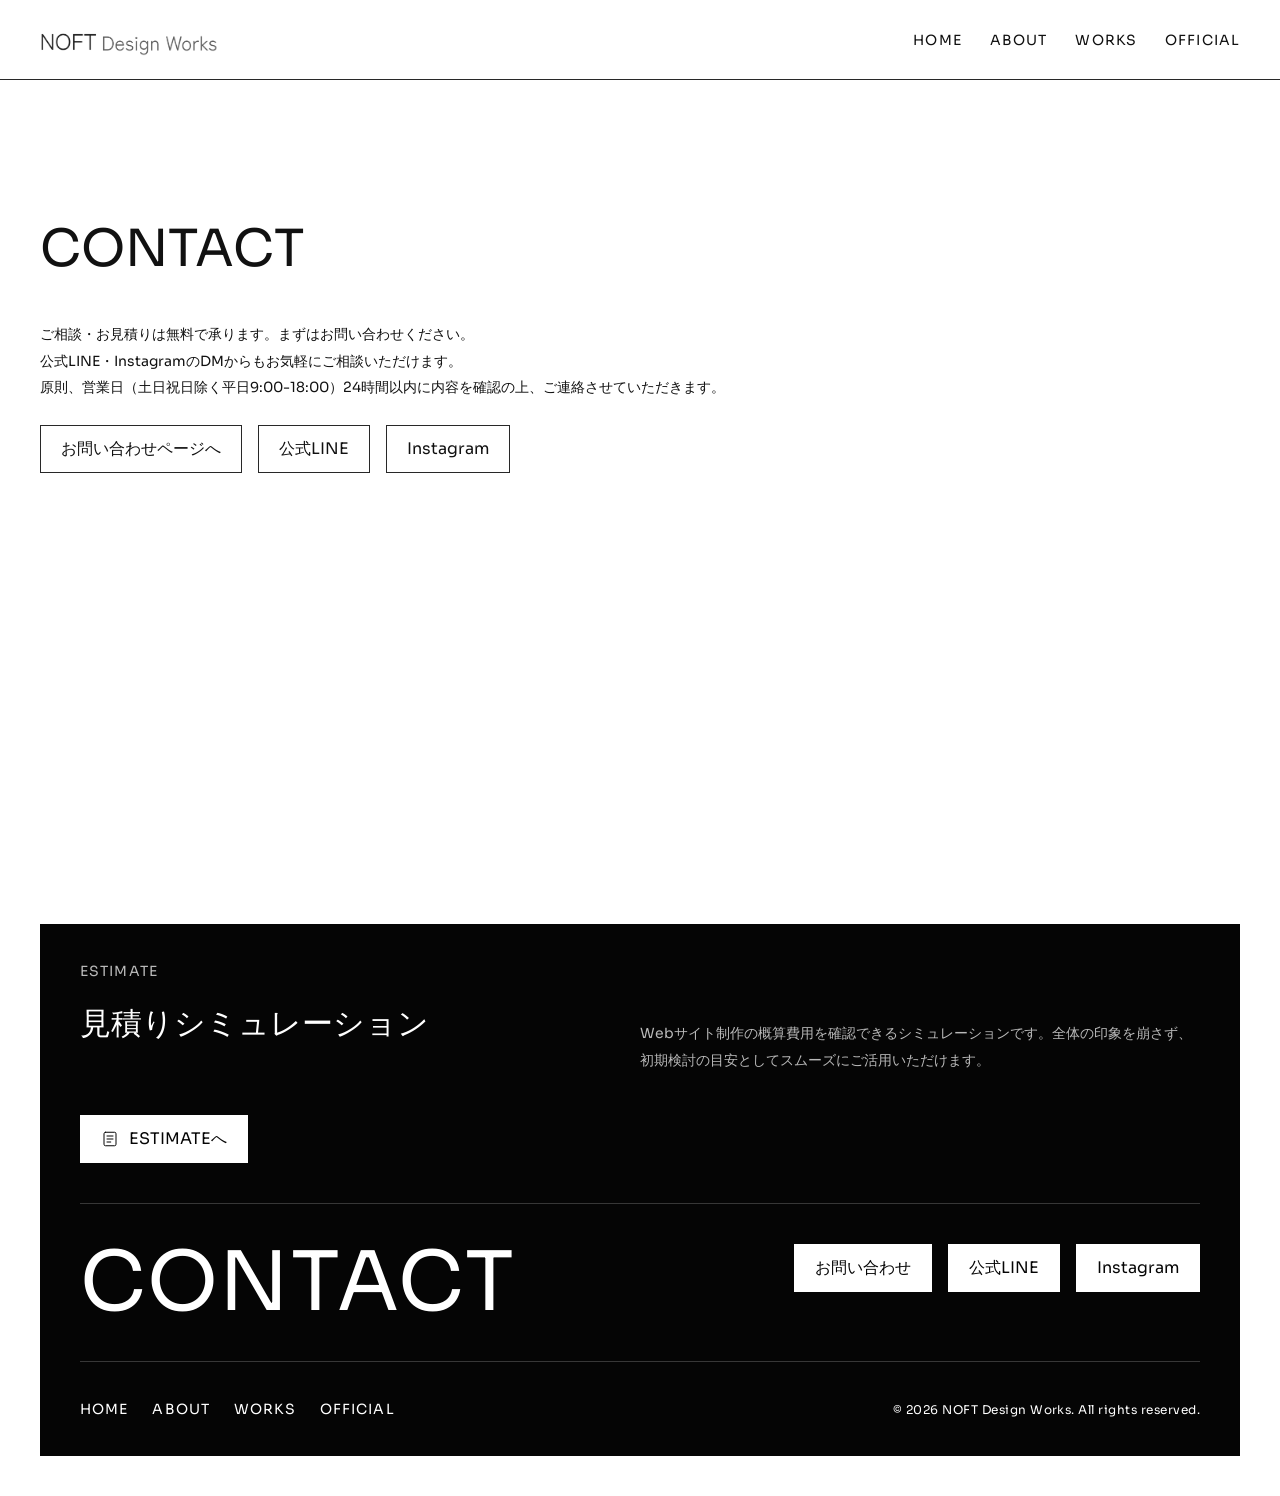
<file: contact/index.html>
<!DOCTYPE html>
<html lang="ja">
  <head>
    <meta charset="utf-8">
    <meta name="viewport" content="width=device-width, initial-scale=1">
    <title>CONTACT | NOFT DesignWorks Portfolio</title>
    <meta name="description" content="NOFT DesignWorksへの制作相談、お見積り、公式LINE、Instagramへの連絡導線をまとめたページです。">
    <meta name="robots" content="index,follow">
    <link rel="canonical" href="https://portfolio.noft-designworks.com/contact/">
    <meta property="og:locale" content="ja_JP">
    <meta property="og:type" content="website">
    <meta property="og:site_name" content="NOFT DesignWorks Portfolio">
    <meta property="og:title" content="CONTACT | NOFT DesignWorks Portfolio">
    <meta property="og:description" content="NOFT DesignWorksへの制作相談、お見積り、公式LINE、Instagramへの連絡導線をまとめたページです。">
    <meta property="og:url" content="https://portfolio.noft-designworks.com/contact/">
    <meta property="og:image" content="https://portfolio.noft-designworks.com/assets/ogp.png">
    <meta property="og:image:width" content="1200">
    <meta property="og:image:height" content="630">
    <meta name="twitter:card" content="summary_large_image">
    <meta name="twitter:title" content="CONTACT | NOFT DesignWorks Portfolio">
    <meta name="twitter:description" content="NOFT DesignWorksへの制作相談、お見積り、公式LINE、Instagramへの連絡導線をまとめたページです。">
    <meta name="twitter:image" content="https://portfolio.noft-designworks.com/assets/ogp.png">
    <meta name="theme-color" content="#050505">
    <meta name="referrer" content="strict-origin-when-cross-origin">
    <meta name="format-detection" content="telephone=no,email=no,address=no">
    <link rel="icon" type="image/png" sizes="48x48" href="/assets/favicon-48.png">
    <link rel="apple-touch-icon" sizes="192x192" href="/assets/icon-192.png">
    <link rel="manifest" href="/site.webmanifest">
    <script type="application/ld+json">
      {
            "@context": "https://schema.org",
            "@graph": [
                  {
                        "@type": "ContactPage",
                        "@id": "https://portfolio.noft-designworks.com/contact/#webpage",
                        "url": "https://portfolio.noft-designworks.com/contact/",
                        "name": "CONTACT | NOFT DesignWorks Portfolio",
                        "description": "NOFT DesignWorksへの制作相談、お見積り、公式LINE、Instagramへの連絡導線をまとめたページです。",
                        "isPartOf": {
                              "@id": "https://portfolio.noft-designworks.com/#website"
                        },
                        "breadcrumb": {
                              "@id": "https://portfolio.noft-designworks.com/contact/#breadcrumb"
                        },
                        "inLanguage": "ja"
                  },
                  {
                        "@type": "BreadcrumbList",
                        "@id": "https://portfolio.noft-designworks.com/contact/#breadcrumb",
                        "itemListElement": [
                              {
                                    "@type": "ListItem",
                                    "position": 1,
                                    "name": "HOME",
                                    "item": "https://portfolio.noft-designworks.com/"
                              },
                              {
                                    "@type": "ListItem",
                                    "position": 2,
                                    "name": "CONTACT",
                                    "item": "https://portfolio.noft-designworks.com/contact/"
                              }
                        ]
                  },
                  {
                        "@type": "Organization",
                        "@id": "https://portfolio.noft-designworks.com/#organization",
                        "name": "NOFT DesignWorks",
                        "url": "https://noft-designworks.com/",
                        "logo": "https://portfolio.noft-designworks.com/assets/noft-logo.png",
                        "sameAs": [
                              "https://www.instagram.com/noft.designworks/"
                        ]
                  },
                  {
                        "@type": "WebSite",
                        "@id": "https://portfolio.noft-designworks.com/#website",
                        "url": "https://portfolio.noft-designworks.com/",
                        "name": "NOFT DesignWorks Portfolio",
                        "publisher": {
                              "@id": "https://portfolio.noft-designworks.com/#organization"
                        },
                        "inLanguage": "ja"
                  }
            ]
      }
    </script>
    <link rel="preconnect" href="https://fonts.googleapis.com">
    <link rel="preconnect" href="https://fonts.gstatic.com" crossorigin>
    <link href="https://fonts.googleapis.com/css2?family=Sora:wght@300;400;500;600&display=swap" rel="stylesheet">
    <link rel="stylesheet" href="../styles.css">
    <script src="../site-data.js" defer></script>
    <script src="../site.js" defer></script>
  </head>
  <body data-page="contact">
    <div class="site-shell">
      <header class="site-header">
        <div class="site-header__inner">
          <a class="brand" href="../index.html" aria-label="NOFT DesignWorks">
            <img class="brand__image" src="../assets/noft-logo.png" alt="NOFT DesignWorks">
          </a>
          <button class="menu-toggle" type="button" aria-expanded="false" aria-label="menu" data-menu-toggle>MENU</button>
          <nav class="site-nav" data-menu>
            <a class="site-nav__link" data-nav-key="home" href="../index.html">HOME</a>
            <a class="site-nav__link" data-nav-key="about" href="../about/index.html">ABOUT</a>
            <a class="site-nav__link" data-nav-key="works" href="../works/index.html">WORKS</a>
            <a class="site-nav__link" href="https://noft-designworks.com/">OFFICIAL</a>
          </nav>
        </div>
      </header>

      <main class="page-main">
        <section class="page-section">
          <div class="contact-layout">
            <div class="contact-copy" data-reveal>
              <h1 data-contact-title></h1>
              <div data-contact-copy></div>
            </div>
            <div class="contact-actions" data-contact-actions data-reveal></div>
          </div>
        </section>
      </main>

      <section class="home-bottom-panel">
        <div class="home-bottom-panel__inner">
          <div class="estimate-promo" data-estimate-promo data-reveal></div>

          <section class="contact-band home-bottom-panel__contact">
            <div class="contact-band__inner">
              <div class="contact-band__eyebrow">CONTACT</div>
              <div class="contact-band__actions" data-contact-band-actions></div>
            </div>
          </section>

          <footer class="site-footer home-bottom-panel__footer">
            <div class="site-footer__inner">
              <div class="footer-meta">
                <nav class="footer-nav">
                  <a class="footer-nav__link" href="../index.html">HOME</a>
                  <a class="footer-nav__link" href="../about/index.html">ABOUT</a>
                  <a class="footer-nav__link" href="../works/index.html">WORKS</a>
                  <a class="footer-nav__link" href="https://noft-designworks.com/">OFFICIAL</a>
                </nav>
              </div>
              <div class="footer-aside">
                <div class="footer-copy">&copy; 2026 NOFT Design Works. All rights reserved.</div>
              </div>
            </div>
          </footer>
        </div>
      </section>
    </div>
  </body>
</html>
</file>
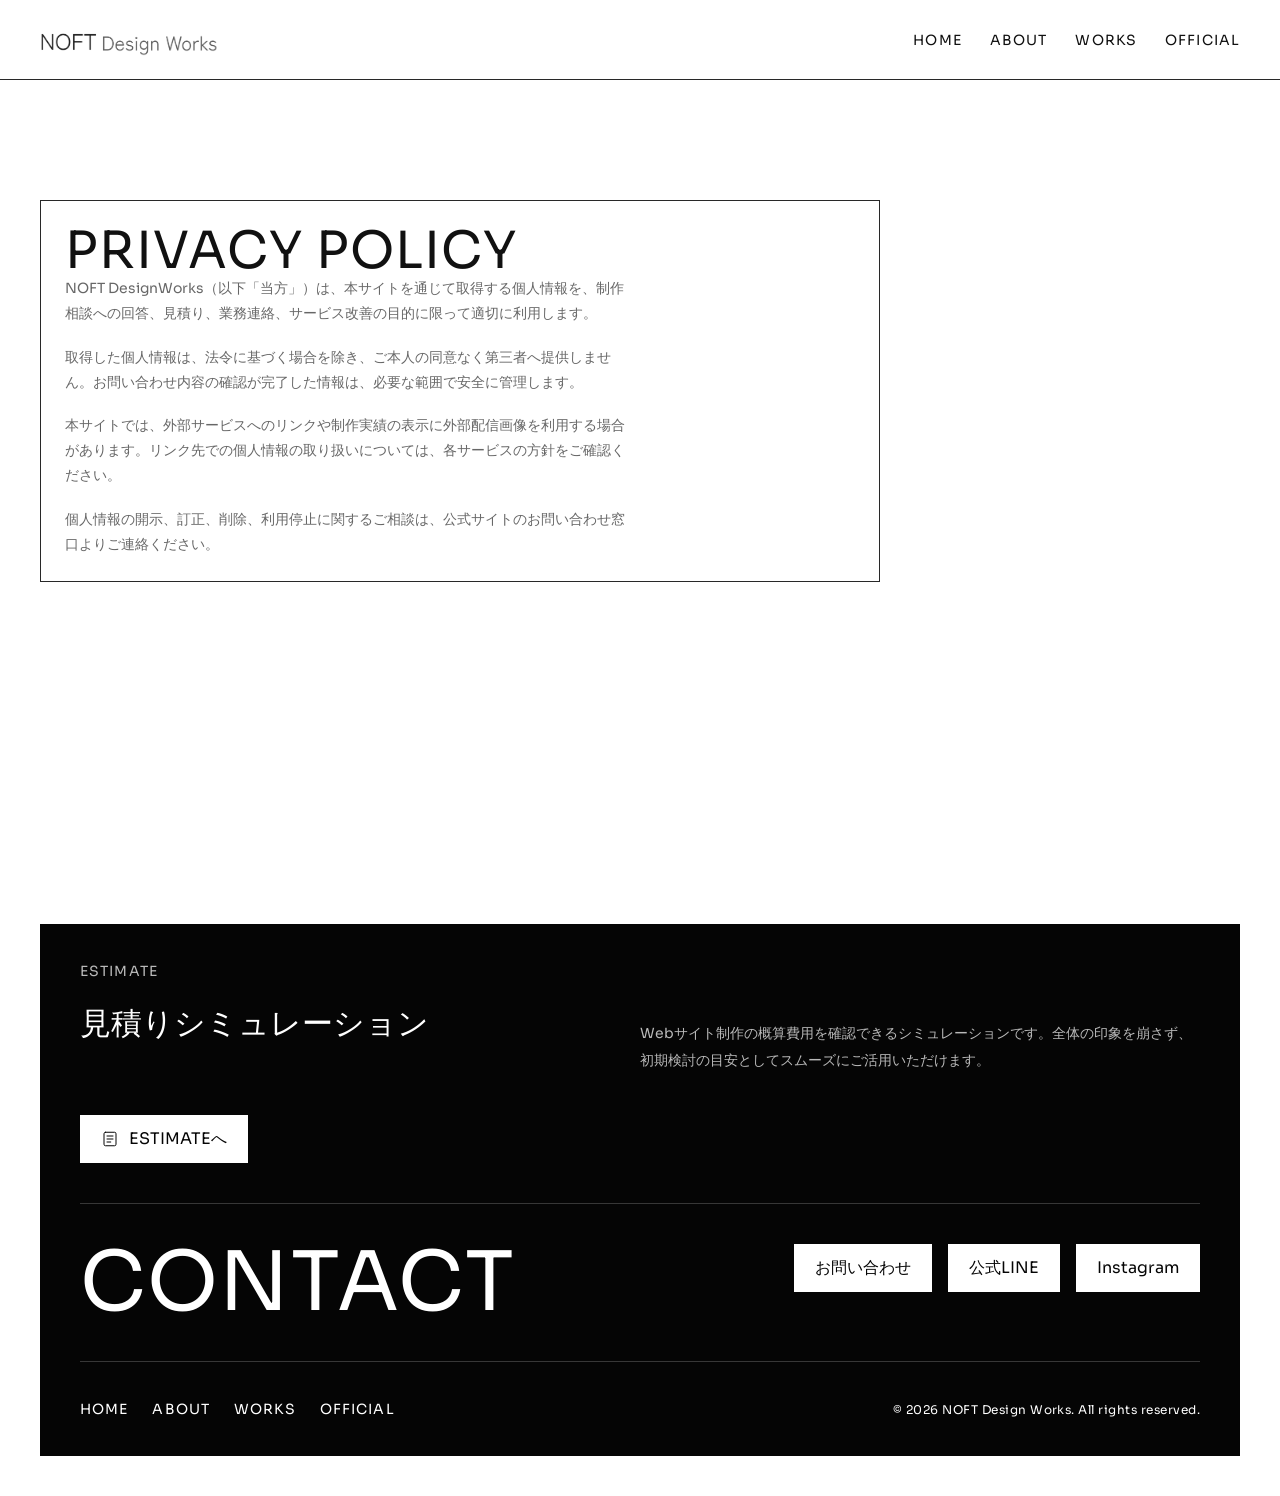
<file: privacy-policy/index.html>
<!DOCTYPE html>
<html lang="ja">
  <head>
    <meta charset="utf-8">
    <meta name="viewport" content="width=device-width, initial-scale=1">
    <title>PRIVACY POLICY | NOFT DesignWorks Portfolio</title>
    <meta name="description" content="NOFT DesignWorksポートフォリオサイトのプライバシーポリシーです。">
    <meta name="robots" content="index,follow">
    <link rel="canonical" href="https://portfolio.noft-designworks.com/privacy-policy/">
    <meta property="og:locale" content="ja_JP">
    <meta property="og:type" content="website">
    <meta property="og:site_name" content="NOFT DesignWorks Portfolio">
    <meta property="og:title" content="PRIVACY POLICY | NOFT DesignWorks Portfolio">
    <meta property="og:description" content="NOFT DesignWorksポートフォリオサイトのプライバシーポリシーです。">
    <meta property="og:url" content="https://portfolio.noft-designworks.com/privacy-policy/">
    <meta property="og:image" content="https://portfolio.noft-designworks.com/assets/ogp.png">
    <meta property="og:image:width" content="1200">
    <meta property="og:image:height" content="630">
    <meta name="twitter:card" content="summary_large_image">
    <meta name="twitter:title" content="PRIVACY POLICY | NOFT DesignWorks Portfolio">
    <meta name="twitter:description" content="NOFT DesignWorksポートフォリオサイトのプライバシーポリシーです。">
    <meta name="twitter:image" content="https://portfolio.noft-designworks.com/assets/ogp.png">
    <meta name="theme-color" content="#050505">
    <meta name="referrer" content="strict-origin-when-cross-origin">
    <meta name="format-detection" content="telephone=no,email=no,address=no">
    <link rel="icon" type="image/png" sizes="48x48" href="/assets/favicon-48.png">
    <link rel="apple-touch-icon" sizes="192x192" href="/assets/icon-192.png">
    <link rel="manifest" href="/site.webmanifest">
    <script type="application/ld+json">
      {
            "@context": "https://schema.org",
            "@graph": [
                  {
                        "@type": "PrivacyPolicy",
                        "@id": "https://portfolio.noft-designworks.com/privacy-policy/#webpage",
                        "url": "https://portfolio.noft-designworks.com/privacy-policy/",
                        "name": "PRIVACY POLICY | NOFT DesignWorks Portfolio",
                        "description": "NOFT DesignWorksポートフォリオサイトのプライバシーポリシーです。",
                        "isPartOf": {
                              "@id": "https://portfolio.noft-designworks.com/#website"
                        },
                        "breadcrumb": {
                              "@id": "https://portfolio.noft-designworks.com/privacy-policy/#breadcrumb"
                        },
                        "inLanguage": "ja"
                  },
                  {
                        "@type": "BreadcrumbList",
                        "@id": "https://portfolio.noft-designworks.com/privacy-policy/#breadcrumb",
                        "itemListElement": [
                              {
                                    "@type": "ListItem",
                                    "position": 1,
                                    "name": "HOME",
                                    "item": "https://portfolio.noft-designworks.com/"
                              },
                              {
                                    "@type": "ListItem",
                                    "position": 2,
                                    "name": "PRIVACY POLICY",
                                    "item": "https://portfolio.noft-designworks.com/privacy-policy/"
                              }
                        ]
                  },
                  {
                        "@type": "Organization",
                        "@id": "https://portfolio.noft-designworks.com/#organization",
                        "name": "NOFT DesignWorks",
                        "url": "https://noft-designworks.com/",
                        "logo": "https://portfolio.noft-designworks.com/assets/noft-logo.png",
                        "sameAs": [
                              "https://www.instagram.com/noft.designworks/"
                        ]
                  },
                  {
                        "@type": "WebSite",
                        "@id": "https://portfolio.noft-designworks.com/#website",
                        "url": "https://portfolio.noft-designworks.com/",
                        "name": "NOFT DesignWorks Portfolio",
                        "publisher": {
                              "@id": "https://portfolio.noft-designworks.com/#organization"
                        },
                        "inLanguage": "ja"
                  }
            ]
      }
    </script>
    <link rel="preconnect" href="https://fonts.googleapis.com">
    <link rel="preconnect" href="https://fonts.gstatic.com" crossorigin>
    <link href="https://fonts.googleapis.com/css2?family=Sora:wght@300;400;500;600&display=swap" rel="stylesheet">
    <link rel="stylesheet" href="../styles.css">
    <script src="../site-data.js" defer></script>
    <script src="../site.js" defer></script>
  </head>
  <body data-page="privacy">
    <div class="site-shell">
      <header class="site-header">
        <div class="site-header__inner">
          <a class="brand" href="../index.html" aria-label="NOFT DesignWorks">
            <img class="brand__image" src="../assets/noft-logo.png" alt="NOFT DesignWorks">
          </a>
          <button class="menu-toggle" type="button" aria-expanded="false" aria-label="menu" data-menu-toggle>MENU</button>
          <nav class="site-nav" data-menu>
            <a class="site-nav__link" data-nav-key="home" href="../index.html">HOME</a>
            <a class="site-nav__link" data-nav-key="about" href="../about/index.html">ABOUT</a>
            <a class="site-nav__link" data-nav-key="works" href="../works/index.html">WORKS</a>
            <a class="site-nav__link" href="https://noft-designworks.com/">OFFICIAL</a>
          </nav>
        </div>
      </header>

      <main class="page-main">
        <section class="page-section">
          <div class="placeholder-card privacy-card">
            <h1 class="section-title">PRIVACY POLICY</h1>
            <div class="section-copy privacy-copy">
              <p>NOFT DesignWorks（以下「当方」）は、本サイトを通じて取得する個人情報を、制作相談への回答、見積り、業務連絡、サービス改善の目的に限って適切に利用します。</p>
              <p>取得した個人情報は、法令に基づく場合を除き、ご本人の同意なく第三者へ提供しません。お問い合わせ内容の確認が完了した情報は、必要な範囲で安全に管理します。</p>
              <p>本サイトでは、外部サービスへのリンクや制作実績の表示に外部配信画像を利用する場合があります。リンク先での個人情報の取り扱いについては、各サービスの方針をご確認ください。</p>
              <p>個人情報の開示、訂正、削除、利用停止に関するご相談は、公式サイトのお問い合わせ窓口よりご連絡ください。</p>
            </div>
          </div>
        </section>
      </main>

      <section class="home-bottom-panel">
        <div class="home-bottom-panel__inner">
          <div class="estimate-promo" data-estimate-promo data-reveal></div>

          <section class="contact-band home-bottom-panel__contact">
            <div class="contact-band__inner">
              <div class="contact-band__eyebrow">CONTACT</div>
              <div class="contact-band__actions" data-contact-band-actions></div>
            </div>
          </section>

          <footer class="site-footer home-bottom-panel__footer">
            <div class="site-footer__inner">
              <div class="footer-meta">
                <nav class="footer-nav">
                  <a class="footer-nav__link" href="../index.html">HOME</a>
                  <a class="footer-nav__link" href="../about/index.html">ABOUT</a>
                  <a class="footer-nav__link" href="../works/index.html">WORKS</a>
                  <a class="footer-nav__link" href="https://noft-designworks.com/">OFFICIAL</a>
                </nav>
              </div>
              <div class="footer-aside">
                <div class="footer-copy">&copy; 2026 NOFT Design Works. All rights reserved.</div>
              </div>
            </div>
          </footer>
        </div>
      </section>
    </div>
  </body>
</html>
</file>
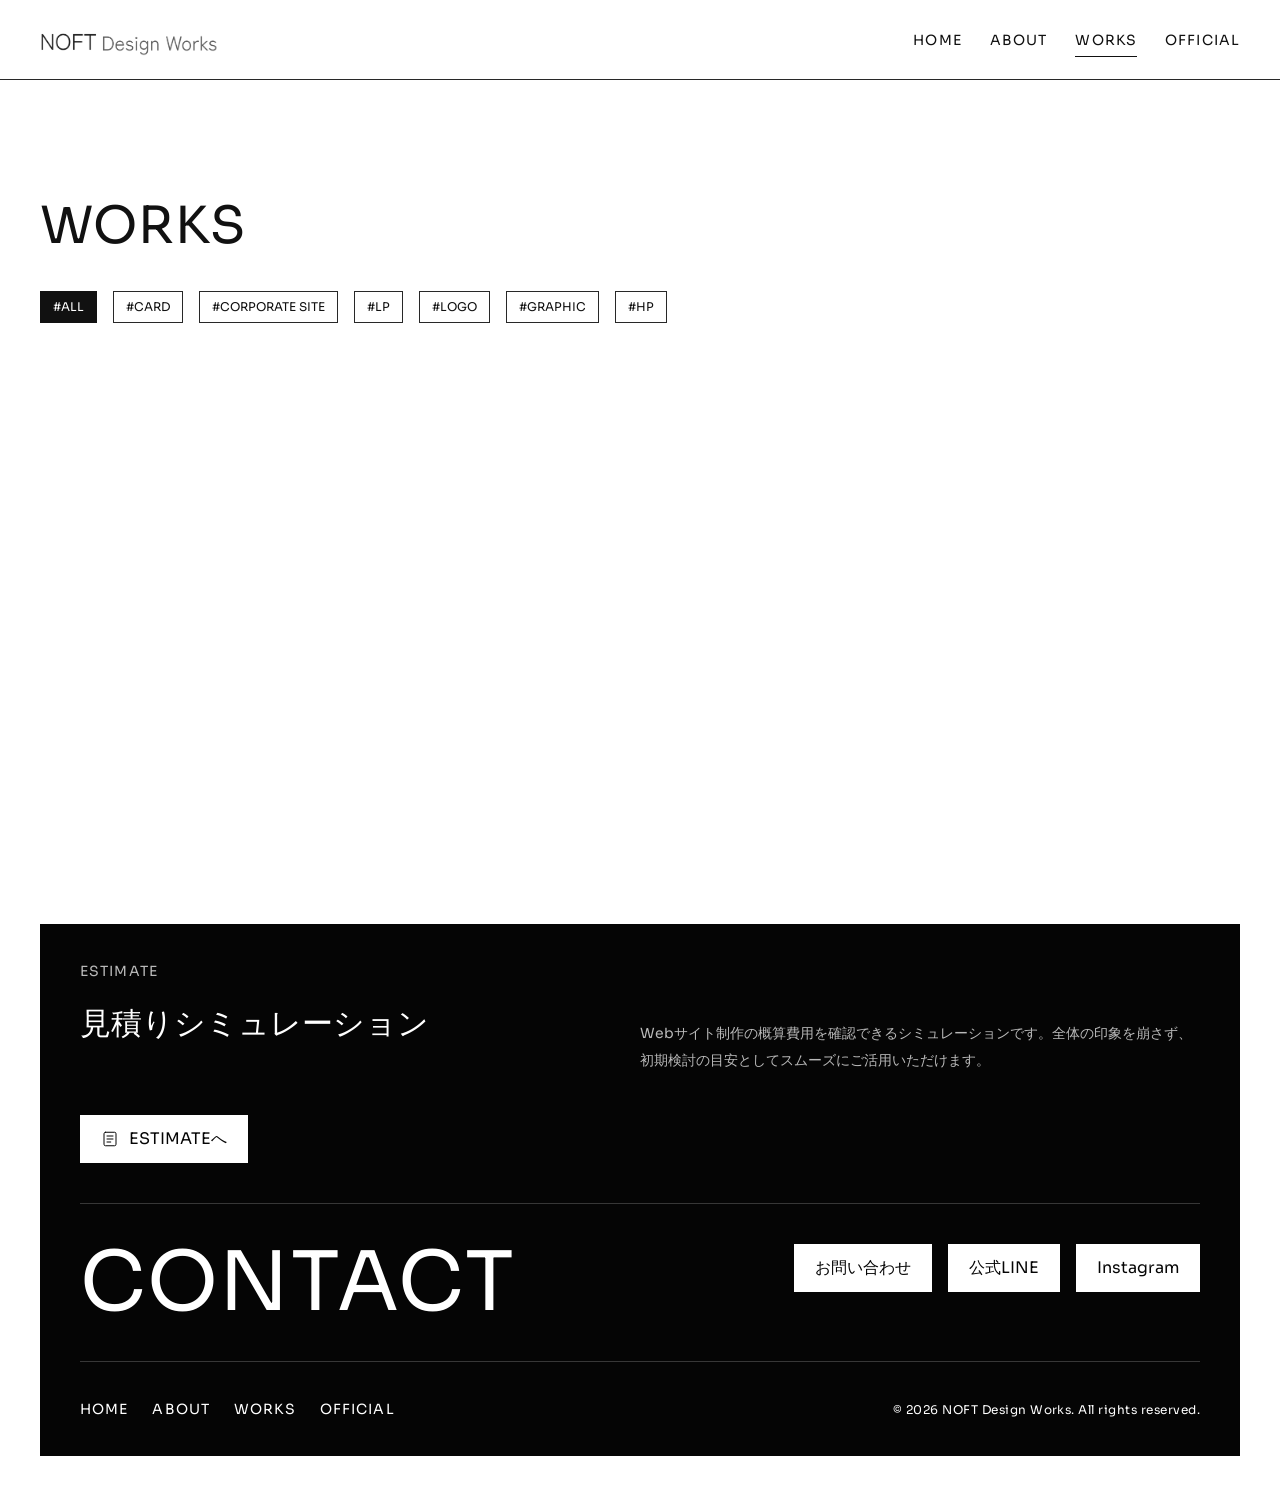
<file: works/index.html>
<!DOCTYPE html>
<html lang="ja">
  <head>
    <meta charset="utf-8">
    <meta name="viewport" content="width=device-width, initial-scale=1">
    <title>WORKS | NOFT DesignWorks Portfolio</title>
    <meta name="description" content="NOFT DesignWorksのWebサイト制作、ロゴ、グラフィックなどの制作実績一覧です。">
    <meta name="robots" content="index,follow">
    <link rel="canonical" href="https://portfolio.noft-designworks.com/works/">
    <meta property="og:locale" content="ja_JP">
    <meta property="og:type" content="website">
    <meta property="og:site_name" content="NOFT DesignWorks Portfolio">
    <meta property="og:title" content="WORKS | NOFT DesignWorks Portfolio">
    <meta property="og:description" content="NOFT DesignWorksのWebサイト制作、ロゴ、グラフィックなどの制作実績一覧です。">
    <meta property="og:url" content="https://portfolio.noft-designworks.com/works/">
    <meta property="og:image" content="https://portfolio.noft-designworks.com/assets/ogp.png">
    <meta property="og:image:width" content="1200">
    <meta property="og:image:height" content="630">
    <meta name="twitter:card" content="summary_large_image">
    <meta name="twitter:title" content="WORKS | NOFT DesignWorks Portfolio">
    <meta name="twitter:description" content="NOFT DesignWorksのWebサイト制作、ロゴ、グラフィックなどの制作実績一覧です。">
    <meta name="twitter:image" content="https://portfolio.noft-designworks.com/assets/ogp.png">
    <meta name="theme-color" content="#050505">
    <meta name="referrer" content="strict-origin-when-cross-origin">
    <meta name="format-detection" content="telephone=no,email=no,address=no">
    <link rel="icon" type="image/png" sizes="48x48" href="/assets/favicon-48.png">
    <link rel="apple-touch-icon" sizes="192x192" href="/assets/icon-192.png">
    <link rel="manifest" href="/site.webmanifest">
    <script type="application/ld+json">
      {
            "@context": "https://schema.org",
            "@graph": [
                  {
                        "@type": "CollectionPage",
                        "@id": "https://portfolio.noft-designworks.com/works/#webpage",
                        "url": "https://portfolio.noft-designworks.com/works/",
                        "name": "WORKS | NOFT DesignWorks Portfolio",
                        "description": "NOFT DesignWorksのWebサイト制作、ロゴ、グラフィックなどの制作実績一覧です。",
                        "isPartOf": {
                              "@id": "https://portfolio.noft-designworks.com/#website"
                        },
                        "breadcrumb": {
                              "@id": "https://portfolio.noft-designworks.com/works/#breadcrumb"
                        },
                        "inLanguage": "ja"
                  },
                  {
                        "@type": "BreadcrumbList",
                        "@id": "https://portfolio.noft-designworks.com/works/#breadcrumb",
                        "itemListElement": [
                              {
                                    "@type": "ListItem",
                                    "position": 1,
                                    "name": "HOME",
                                    "item": "https://portfolio.noft-designworks.com/"
                              },
                              {
                                    "@type": "ListItem",
                                    "position": 2,
                                    "name": "WORKS",
                                    "item": "https://portfolio.noft-designworks.com/works/"
                              }
                        ]
                  },
                  {
                        "@type": "Organization",
                        "@id": "https://portfolio.noft-designworks.com/#organization",
                        "name": "NOFT DesignWorks",
                        "url": "https://noft-designworks.com/",
                        "logo": "https://portfolio.noft-designworks.com/assets/noft-logo.png",
                        "sameAs": [
                              "https://www.instagram.com/noft.designworks/"
                        ]
                  },
                  {
                        "@type": "WebSite",
                        "@id": "https://portfolio.noft-designworks.com/#website",
                        "url": "https://portfolio.noft-designworks.com/",
                        "name": "NOFT DesignWorks Portfolio",
                        "publisher": {
                              "@id": "https://portfolio.noft-designworks.com/#organization"
                        },
                        "inLanguage": "ja"
                  }
            ]
      }
    </script>
    <link rel="preconnect" href="https://fonts.googleapis.com">
    <link rel="preconnect" href="https://fonts.gstatic.com" crossorigin>
    <link href="https://fonts.googleapis.com/css2?family=Sora:wght@300;400;500;600&display=swap" rel="stylesheet">
    <link rel="stylesheet" href="../styles.css">
    <script src="../site-data.js" defer></script>
    <script src="../site.js" defer></script>
  </head>
  <body data-page="works">
    <div class="site-shell">
      <header class="site-header">
        <div class="site-header__inner">
          <a class="brand" href="../index.html" aria-label="NOFT DesignWorks">
            <img class="brand__image" src="../assets/noft-logo.png" alt="NOFT DesignWorks">
          </a>
          <button class="menu-toggle" type="button" aria-expanded="false" aria-label="menu" data-menu-toggle>MENU</button>
          <nav class="site-nav" data-menu>
            <a class="site-nav__link" data-nav-key="home" href="../index.html">HOME</a>
            <a class="site-nav__link" data-nav-key="about" href="../about/index.html">ABOUT</a>
            <a class="site-nav__link" data-nav-key="works" href="./index.html">WORKS</a>
            <a class="site-nav__link" href="https://noft-designworks.com/">OFFICIAL</a>
          </nav>
        </div>
      </header>

      <main class="page-main">
        <section class="page-section">
          <div class="works-layout">
            <div class="section-head" data-reveal>
              <h1 class="section-title">WORKS</h1>
            </div>
            <div class="filter-row" data-works-filters data-reveal></div>
            <div class="works-grid" data-works-grid></div>
            <button class="load-more" type="button" data-load-more>
              <span class="load-more__inner">
                <span>VIEW MORE</span>
                <span class="text-link__arrow"></span>
              </span>
            </button>
          </div>
        </section>
      </main>

      <section class="home-bottom-panel">
        <div class="home-bottom-panel__inner">
          <div class="estimate-promo" data-estimate-promo data-reveal></div>

          <section class="contact-band home-bottom-panel__contact">
            <div class="contact-band__inner">
              <div class="contact-band__eyebrow">CONTACT</div>
              <div class="contact-band__actions" data-contact-band-actions></div>
            </div>
          </section>

          <footer class="site-footer home-bottom-panel__footer">
            <div class="site-footer__inner">
              <div class="footer-meta">
                <nav class="footer-nav">
                  <a class="footer-nav__link" href="../index.html">HOME</a>
                  <a class="footer-nav__link" href="../about/index.html">ABOUT</a>
                  <a class="footer-nav__link" href="./index.html">WORKS</a>
                  <a class="footer-nav__link" href="https://noft-designworks.com/">OFFICIAL</a>
                </nav>
              </div>
              <div class="footer-aside">
                <div class="footer-copy">&copy; 2026 NOFT Design Works. All rights reserved.</div>
              </div>
            </div>
          </footer>
        </div>
      </section>
    </div>
  </body>
</html>
</file>
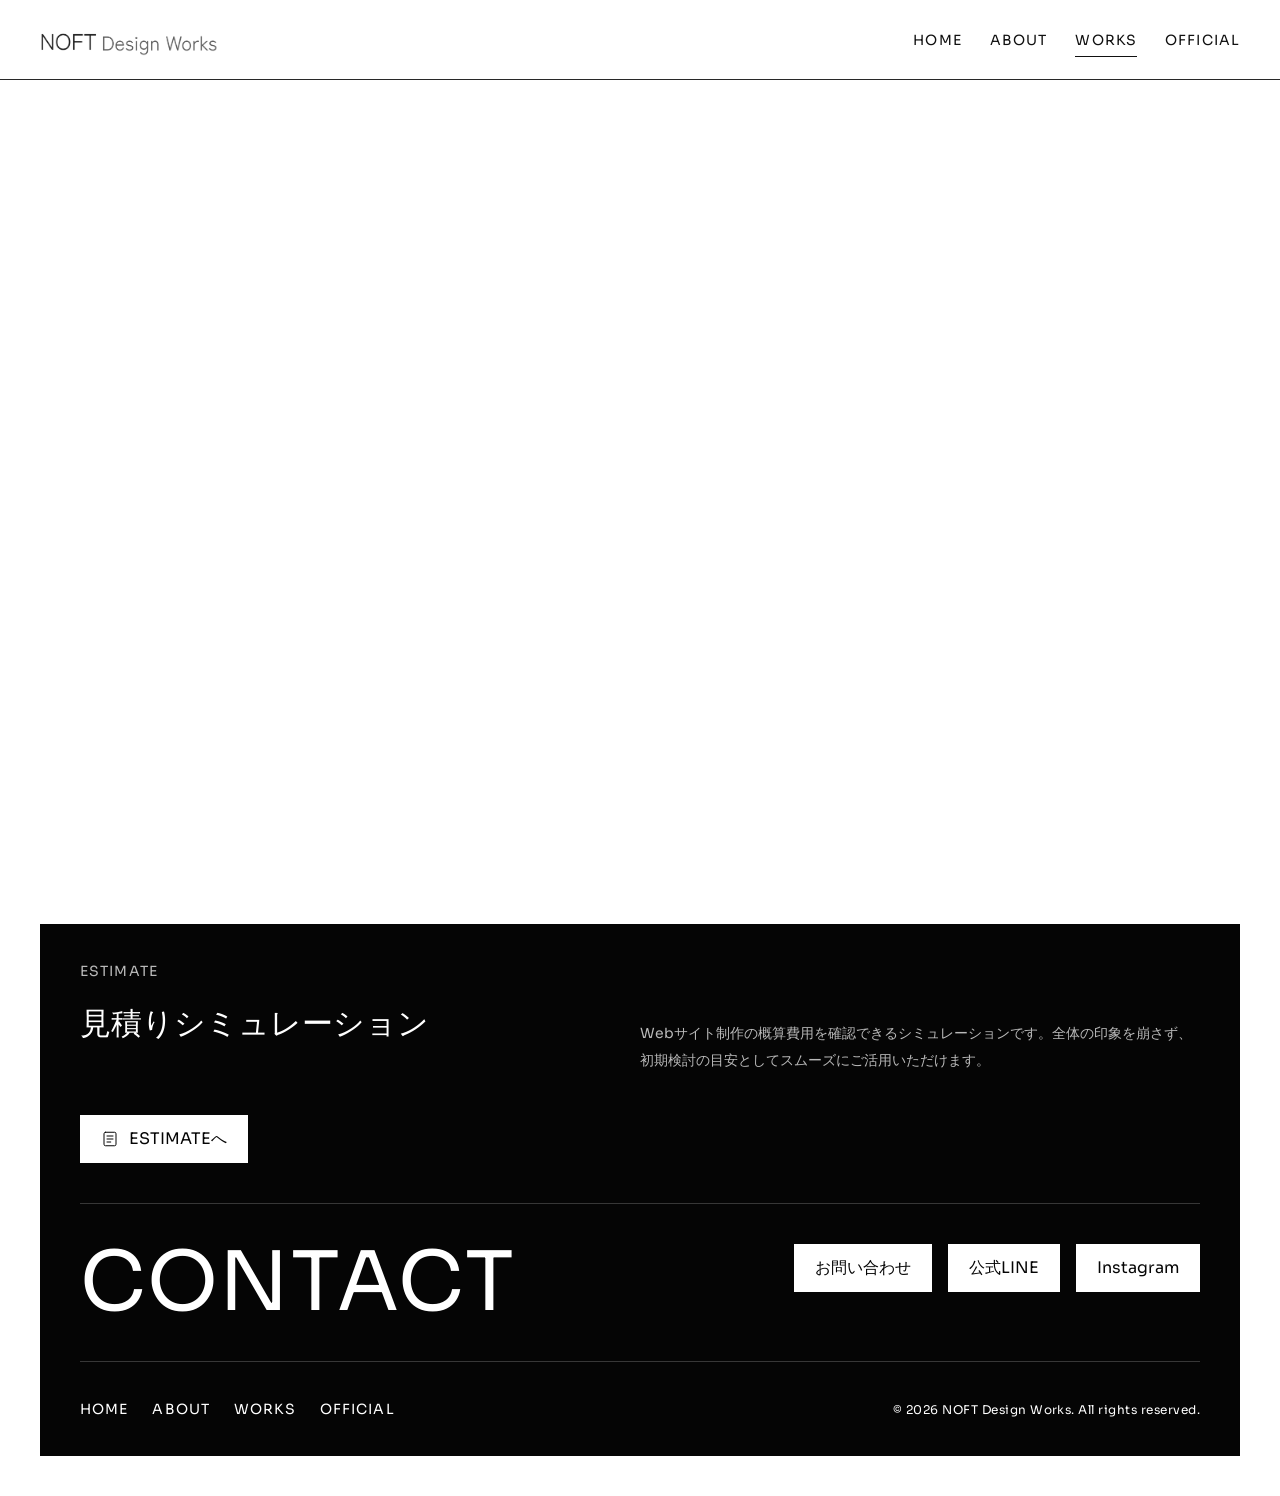
<file: works/aoi-corporate-site/index.html>
<!DOCTYPE html>
<html lang="ja">
  <head>
    <meta charset="utf-8">
    <meta name="viewport" content="width=device-width, initial-scale=1">
    <title>株式会社Aoi | NOFT DesignWorks Portfolio</title>
    <meta name="description" content="神戸を拠点に貨物軽自動車運送・引越し・遺品整理・不用品回収を展開する、株式会社Aoiのコーポレートサイトと会社ロゴの制作実績です。">
    <meta name="robots" content="index,follow">
    <link rel="canonical" href="https://portfolio.noft-designworks.com/works/aoi-corporate-site/">
    <meta property="og:locale" content="ja_JP">
    <meta property="og:type" content="article">
    <meta property="og:site_name" content="NOFT DesignWorks Portfolio">
    <meta property="og:title" content="株式会社Aoi | NOFT DesignWorks Portfolio">
    <meta property="og:description" content="神戸を拠点に貨物軽自動車運送・引越し・遺品整理・不用品回収を展開する、株式会社Aoiのコーポレートサイトと会社ロゴの制作実績です。">
    <meta property="og:url" content="https://portfolio.noft-designworks.com/works/aoi-corporate-site/">
    <meta property="og:image" content="https://portfolio.noft-designworks.com/assets/ogp.png">
    <meta property="og:image:width" content="1200">
    <meta property="og:image:height" content="630">
    <meta name="twitter:card" content="summary_large_image">
    <meta name="twitter:title" content="株式会社Aoi | NOFT DesignWorks Portfolio">
    <meta name="twitter:description" content="神戸を拠点に貨物軽自動車運送・引越し・遺品整理・不用品回収を展開する、株式会社Aoiのコーポレートサイトと会社ロゴの制作実績です。">
    <meta name="twitter:image" content="https://portfolio.noft-designworks.com/assets/ogp.png">
    <meta name="theme-color" content="#050505">
    <meta name="referrer" content="strict-origin-when-cross-origin">
    <meta name="format-detection" content="telephone=no,email=no,address=no">
    <link rel="icon" type="image/png" sizes="48x48" href="/assets/favicon-48.png">
    <link rel="apple-touch-icon" sizes="192x192" href="/assets/icon-192.png">
    <link rel="manifest" href="/site.webmanifest">
    <script type="application/ld+json">
      {
        "@context": "https://schema.org",
        "@graph": [
          {
            "@type": "WebPage",
            "@id": "https://portfolio.noft-designworks.com/works/aoi-corporate-site/#webpage",
            "url": "https://portfolio.noft-designworks.com/works/aoi-corporate-site/",
            "name": "株式会社Aoi | NOFT DesignWorks Portfolio",
            "description": "神戸を拠点に貨物軽自動車運送・引越し・遺品整理・不用品回収を展開する、株式会社Aoiのコーポレートサイトと会社ロゴの制作実績です。",
            "isPartOf": { "@id": "https://portfolio.noft-designworks.com/#website" },
            "about": { "@id": "https://portfolio.noft-designworks.com/works/aoi-corporate-site/#creativework" },
            "breadcrumb": { "@id": "https://portfolio.noft-designworks.com/works/aoi-corporate-site/#breadcrumb" },
            "inLanguage": "ja"
          },
          {
            "@type": "CreativeWork",
            "@id": "https://portfolio.noft-designworks.com/works/aoi-corporate-site/#creativework",
            "name": "株式会社Aoi コーポレートサイト・会社ロゴ",
            "creator": { "@id": "https://portfolio.noft-designworks.com/#organization" },
            "url": "https://aoiunso.jp/",
            "image": "https://images.microcms-assets.io/assets/9ab7eaac08984fdc87e05f780c4040ad/dfe28cbd3f984c199fa73ac8ea5ae181/%E6%A0%AA%E5%BC%8F%E4%BC%9A%E7%A4%BEAoi_HP_FV.png",
            "description": "株式会社Aoiのコーポレートサイトと会社ロゴの制作実績。構成設計、カスタムコード実装、事業内容詳細ページ、採用ページ、SEO設定、構造化データ、独自ドメイン取得・接続、公開後チェックまで対応。",
            "genre": ["Web Site", "Corporate Site", "Logo Design"]
          },
          {
            "@type": "BreadcrumbList",
            "@id": "https://portfolio.noft-designworks.com/works/aoi-corporate-site/#breadcrumb",
            "itemListElement": [
              { "@type": "ListItem", "position": 1, "name": "HOME", "item": "https://portfolio.noft-designworks.com/" },
              { "@type": "ListItem", "position": 2, "name": "WORKS", "item": "https://portfolio.noft-designworks.com/works/" },
              { "@type": "ListItem", "position": 3, "name": "株式会社Aoi", "item": "https://portfolio.noft-designworks.com/works/aoi-corporate-site/" }
            ]
          },
          {
            "@type": "Organization",
            "@id": "https://portfolio.noft-designworks.com/#organization",
            "name": "NOFT DesignWorks",
            "url": "https://noft-designworks.com/",
            "logo": "https://portfolio.noft-designworks.com/assets/noft-logo.png",
            "sameAs": ["https://www.instagram.com/noft.designworks/"]
          },
          {
            "@type": "WebSite",
            "@id": "https://portfolio.noft-designworks.com/#website",
            "url": "https://portfolio.noft-designworks.com/",
            "name": "NOFT DesignWorks Portfolio",
            "publisher": { "@id": "https://portfolio.noft-designworks.com/#organization" },
            "inLanguage": "ja"
          }
        ]
      }
    </script>
    <link rel="preconnect" href="https://fonts.googleapis.com">
    <link rel="preconnect" href="https://fonts.gstatic.com" crossorigin>
    <link href="https://fonts.googleapis.com/css2?family=Sora:wght@300;400;500;600&display=swap" rel="stylesheet">
    <link rel="stylesheet" href="../../styles.css">
    <script src="../../site-data.js" defer></script>
    <script src="../../site.js" defer></script>
  </head>
  <body data-page="detail" data-work-slug="aoi-corporate-site">
    <div class="site-shell">
      <header class="site-header">
        <div class="site-header__inner">
          <a class="brand" href="../../index.html" aria-label="NOFT DesignWorks">
            <img class="brand__image" src="../../assets/noft-logo.png" alt="NOFT DesignWorks">
          </a>
          <button class="menu-toggle" type="button" aria-expanded="false" aria-label="menu" data-menu-toggle>MENU</button>
          <nav class="site-nav" data-menu>
            <a class="site-nav__link" data-nav-key="home" href="../../index.html">HOME</a>
            <a class="site-nav__link" data-nav-key="about" href="../../about/index.html">ABOUT</a>
            <a class="site-nav__link" data-nav-key="works" href="../index.html">WORKS</a>
            <a class="site-nav__link" href="https://noft-designworks.com/">OFFICIAL</a>
          </nav>
        </div>
      </header>

      <main class="page-main">
        <section class="page-section">
          <div data-work-detail></div>
        </section>
      </main>

      <section class="home-bottom-panel">
        <div class="home-bottom-panel__inner">
          <div class="estimate-promo" data-estimate-promo data-reveal></div>

          <section class="contact-band home-bottom-panel__contact">
            <div class="contact-band__inner">
              <div class="contact-band__eyebrow">CONTACT</div>
              <div class="contact-band__actions" data-contact-band-actions></div>
            </div>
          </section>

          <footer class="site-footer home-bottom-panel__footer">
            <div class="site-footer__inner">
              <div class="footer-meta">
                <nav class="footer-nav">
                  <a class="footer-nav__link" href="../../index.html">HOME</a>
                  <a class="footer-nav__link" href="../../about/index.html">ABOUT</a>
                  <a class="footer-nav__link" href="../index.html">WORKS</a>
                  <a class="footer-nav__link" href="https://noft-designworks.com/">OFFICIAL</a>
                </nav>
              </div>
              <div class="footer-aside">
                <div class="footer-copy">&copy; 2026 NOFT Design Works. All rights reserved.</div>
              </div>
            </div>
          </footer>
        </div>
      </section>
    </div>
  </body>
</html>
</file>
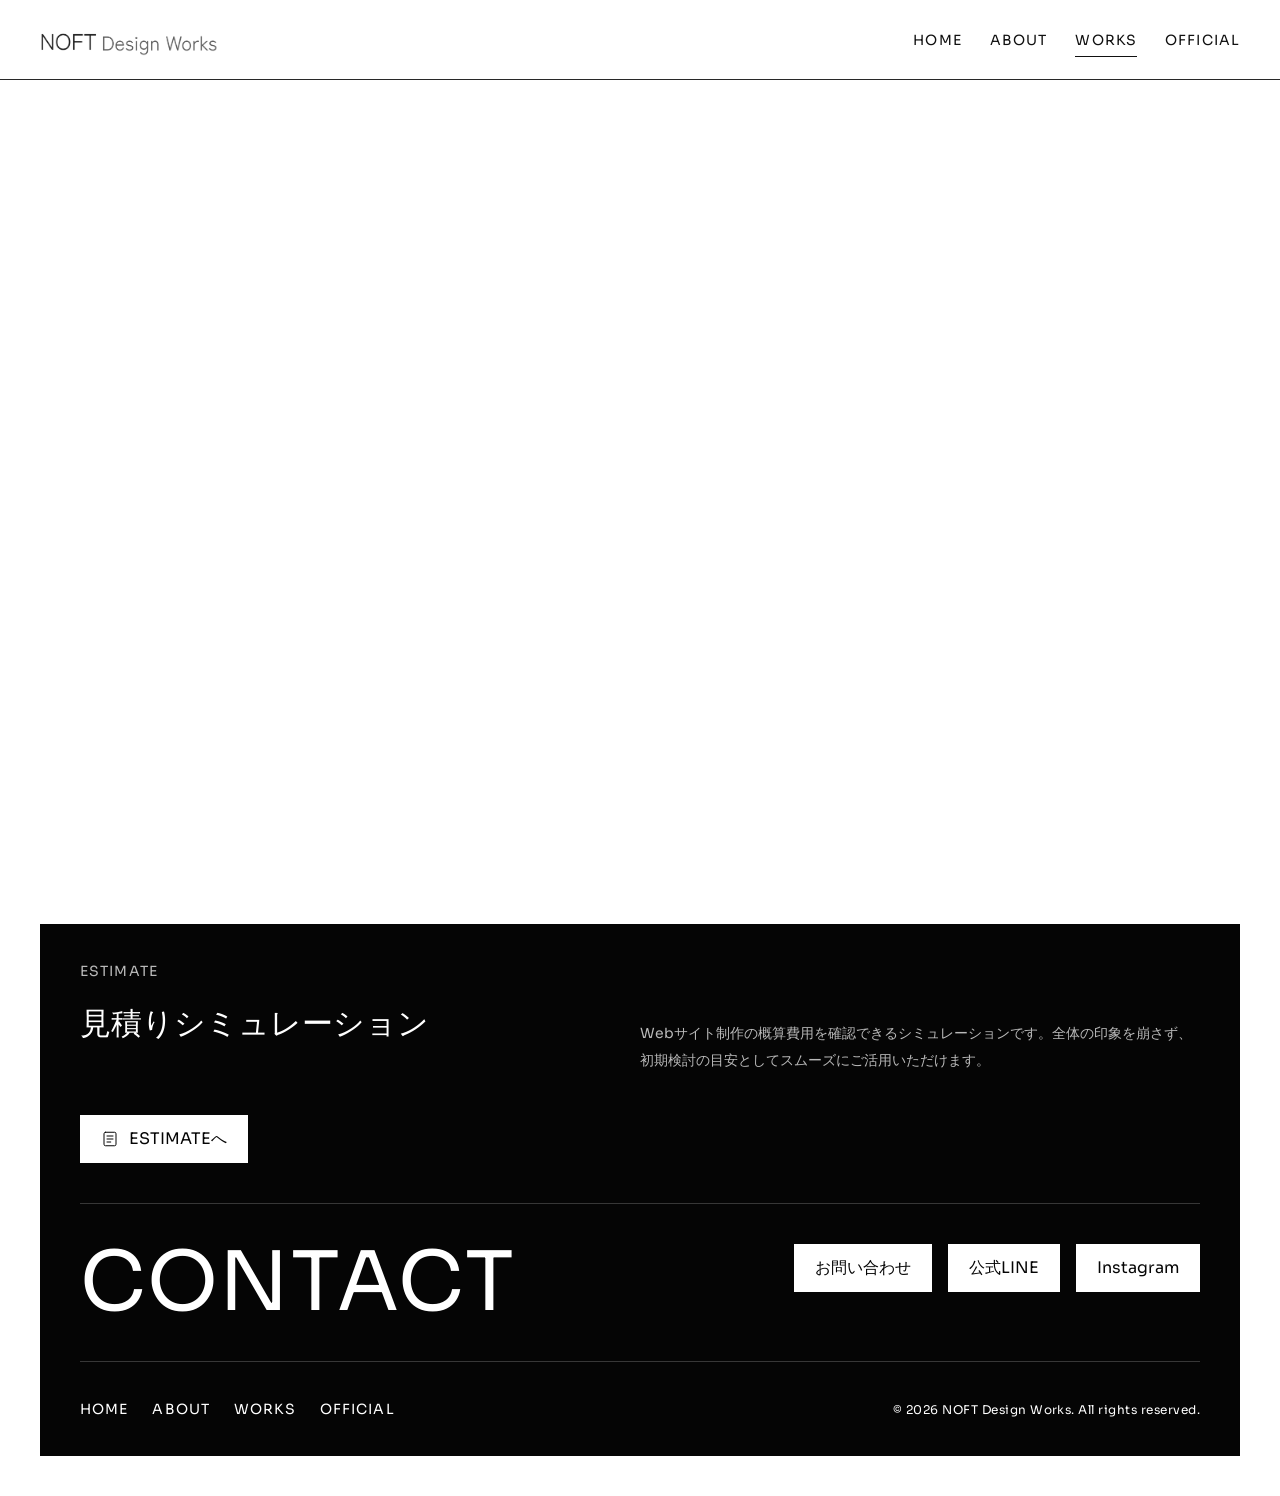
<file: works/detail/index.html>
<!DOCTYPE html>
<html lang="ja">
  <head>
    <meta charset="utf-8">
    <meta name="viewport" content="width=device-width, initial-scale=1">
    <title>WORK DETAIL | NOFT DesignWorks Portfolio</title>
    <meta name="description" content="NOFT DesignWorksの制作実績詳細ページです。">
    <meta name="robots" content="noindex,follow">
    <link rel="canonical" href="https://portfolio.noft-designworks.com/works/detail/">
    <meta property="og:locale" content="ja_JP">
    <meta property="og:type" content="website">
    <meta property="og:site_name" content="NOFT DesignWorks Portfolio">
    <meta property="og:title" content="WORK DETAIL | NOFT DesignWorks Portfolio">
    <meta property="og:description" content="NOFT DesignWorksの制作実績詳細ページです。">
    <meta property="og:url" content="https://portfolio.noft-designworks.com/works/detail/">
    <meta property="og:image" content="https://portfolio.noft-designworks.com/assets/ogp.png">
    <meta property="og:image:width" content="1200">
    <meta property="og:image:height" content="630">
    <meta name="twitter:card" content="summary_large_image">
    <meta name="twitter:title" content="WORK DETAIL | NOFT DesignWorks Portfolio">
    <meta name="twitter:description" content="NOFT DesignWorksの制作実績詳細ページです。">
    <meta name="twitter:image" content="https://portfolio.noft-designworks.com/assets/ogp.png">
    <meta name="theme-color" content="#050505">
    <meta name="referrer" content="strict-origin-when-cross-origin">
    <meta name="format-detection" content="telephone=no,email=no,address=no">
    <link rel="icon" type="image/png" sizes="48x48" href="/assets/favicon-48.png">
    <link rel="apple-touch-icon" sizes="192x192" href="/assets/icon-192.png">
    <link rel="manifest" href="/site.webmanifest">
    <script type="application/ld+json">
      {
            "@context": "https://schema.org",
            "@graph": [
                  {
                        "@type": "WebPage",
                        "@id": "https://portfolio.noft-designworks.com/works/detail/#webpage",
                        "url": "https://portfolio.noft-designworks.com/works/detail/",
                        "name": "WORK DETAIL | NOFT DesignWorks Portfolio",
                        "description": "NOFT DesignWorksの制作実績詳細ページです。",
                        "isPartOf": {
                              "@id": "https://portfolio.noft-designworks.com/#website"
                        },
                        "inLanguage": "ja"
                  },
                  {
                        "@type": "Organization",
                        "@id": "https://portfolio.noft-designworks.com/#organization",
                        "name": "NOFT DesignWorks",
                        "url": "https://noft-designworks.com/",
                        "logo": "https://portfolio.noft-designworks.com/assets/noft-logo.png",
                        "sameAs": [
                              "https://www.instagram.com/noft.designworks/"
                        ]
                  },
                  {
                        "@type": "WebSite",
                        "@id": "https://portfolio.noft-designworks.com/#website",
                        "url": "https://portfolio.noft-designworks.com/",
                        "name": "NOFT DesignWorks Portfolio",
                        "publisher": {
                              "@id": "https://portfolio.noft-designworks.com/#organization"
                        },
                        "inLanguage": "ja"
                  }
            ]
      }
    </script>
    <link rel="preconnect" href="https://fonts.googleapis.com">
    <link rel="preconnect" href="https://fonts.gstatic.com" crossorigin>
    <link href="https://fonts.googleapis.com/css2?family=Sora:wght@300;400;500;600&display=swap" rel="stylesheet">
    <link rel="stylesheet" href="../../styles.css">
    <script src="../../site-data.js" defer></script>
    <script src="../../site.js" defer></script>
  </head>
  <body data-page="detail">
    <div class="site-shell">
      <header class="site-header">
        <div class="site-header__inner">
          <a class="brand" href="../../index.html" aria-label="NOFT DesignWorks">
            <img class="brand__image" src="../../assets/noft-logo.png" alt="NOFT DesignWorks">
          </a>
          <button class="menu-toggle" type="button" aria-expanded="false" aria-label="menu" data-menu-toggle>MENU</button>
          <nav class="site-nav" data-menu>
            <a class="site-nav__link" data-nav-key="home" href="../../index.html">HOME</a>
            <a class="site-nav__link" data-nav-key="about" href="../../about/index.html">ABOUT</a>
            <a class="site-nav__link" data-nav-key="works" href="../index.html">WORKS</a>
            <a class="site-nav__link" href="https://noft-designworks.com/">OFFICIAL</a>
          </nav>
        </div>
      </header>

      <main class="page-main">
        <section class="page-section">
          <div data-work-detail></div>
        </section>
      </main>

      <section class="home-bottom-panel">
        <div class="home-bottom-panel__inner">
          <div class="estimate-promo" data-estimate-promo data-reveal></div>

          <section class="contact-band home-bottom-panel__contact">
            <div class="contact-band__inner">
              <div class="contact-band__eyebrow">CONTACT</div>
              <div class="contact-band__actions" data-contact-band-actions></div>
            </div>
          </section>

          <footer class="site-footer home-bottom-panel__footer">
            <div class="site-footer__inner">
              <div class="footer-meta">
                <nav class="footer-nav">
                  <a class="footer-nav__link" href="../../index.html">HOME</a>
                  <a class="footer-nav__link" href="../../about/index.html">ABOUT</a>
                  <a class="footer-nav__link" href="../index.html">WORKS</a>
                  <a class="footer-nav__link" href="https://noft-designworks.com/">OFFICIAL</a>
                </nav>
              </div>
              <div class="footer-aside">
                <div class="footer-copy">&copy; 2026 NOFT Design Works. All rights reserved.</div>
              </div>
            </div>
          </footer>
        </div>
      </section>
    </div>
  </body>
</html>
</file>
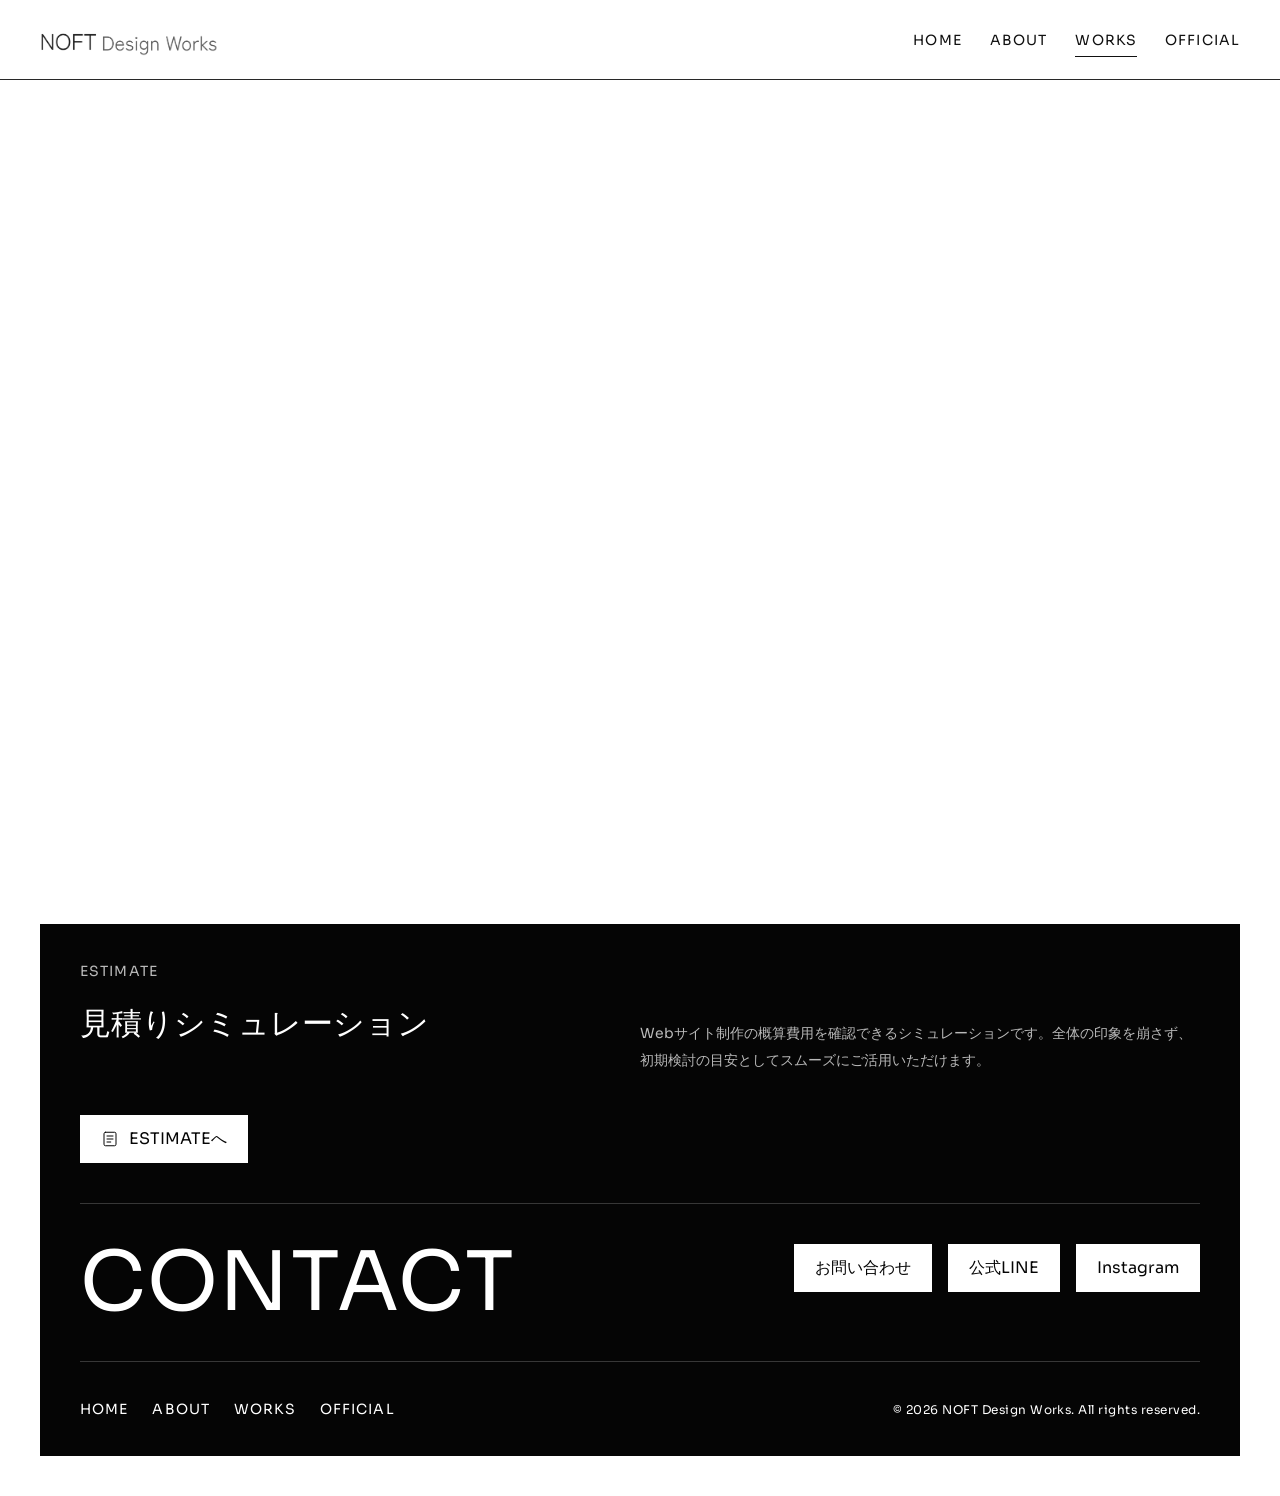
<file: works/noguchi-juken/index.html>
<!DOCTYPE html>
<html lang="ja">
  <head>
    <meta charset="utf-8">
    <meta name="viewport" content="width=device-width, initial-scale=1">
    <title>ノグチ重建株式会社 | NOFT DesignWorks Portfolio</title>
    <meta name="description" content="淡路を拠点に土木・建築・外構・解体・設備・重機施工などを手がける、ノグチ重建株式会社のコーポレートサイト制作実績です。">
    <meta name="robots" content="index,follow">
    <link rel="canonical" href="https://portfolio.noft-designworks.com/works/noguchi-juken/">
    <meta property="og:locale" content="ja_JP">
    <meta property="og:type" content="article">
    <meta property="og:site_name" content="NOFT DesignWorks Portfolio">
    <meta property="og:title" content="ノグチ重建株式会社 | NOFT DesignWorks Portfolio">
    <meta property="og:description" content="淡路を拠点に土木・建築・外構・解体・設備・重機施工などを手がける、ノグチ重建株式会社のコーポレートサイト制作実績です。">
    <meta property="og:url" content="https://portfolio.noft-designworks.com/works/noguchi-juken/">
    <meta property="og:image" content="https://portfolio.noft-designworks.com/assets/ogp.png">
    <meta property="og:image:width" content="1200">
    <meta property="og:image:height" content="630">
    <meta name="twitter:card" content="summary_large_image">
    <meta name="twitter:title" content="ノグチ重建株式会社 | NOFT DesignWorks Portfolio">
    <meta name="twitter:description" content="淡路を拠点に土木・建築・外構・解体・設備・重機施工などを手がける、ノグチ重建株式会社のコーポレートサイト制作実績です。">
    <meta name="twitter:image" content="https://portfolio.noft-designworks.com/assets/ogp.png">
    <meta name="theme-color" content="#050505">
    <meta name="referrer" content="strict-origin-when-cross-origin">
    <meta name="format-detection" content="telephone=no,email=no,address=no">
    <link rel="icon" type="image/png" sizes="48x48" href="/assets/favicon-48.png">
    <link rel="apple-touch-icon" sizes="192x192" href="/assets/icon-192.png">
    <link rel="manifest" href="/site.webmanifest">
    <script type="application/ld+json">
      {
        "@context": "https://schema.org",
        "@graph": [
          {
            "@type": "WebPage",
            "@id": "https://portfolio.noft-designworks.com/works/noguchi-juken/#webpage",
            "url": "https://portfolio.noft-designworks.com/works/noguchi-juken/",
            "name": "ノグチ重建株式会社 | NOFT DesignWorks Portfolio",
            "description": "淡路を拠点に土木・建築・外構・解体・設備・重機施工などを手がける、ノグチ重建株式会社のコーポレートサイト制作実績です。",
            "isPartOf": { "@id": "https://portfolio.noft-designworks.com/#website" },
            "about": { "@id": "https://portfolio.noft-designworks.com/works/noguchi-juken/#creativework" },
            "breadcrumb": { "@id": "https://portfolio.noft-designworks.com/works/noguchi-juken/#breadcrumb" },
            "inLanguage": "ja"
          },
          {
            "@type": "CreativeWork",
            "@id": "https://portfolio.noft-designworks.com/works/noguchi-juken/#creativework",
            "name": "ノグチ重建株式会社 コーポレートサイト",
            "creator": { "@id": "https://portfolio.noft-designworks.com/#organization" },
            "url": "https://noguchijuken.jp/",
            "image": "https://images.microcms-assets.io/assets/9ab7eaac08984fdc87e05f780c4040ad/f1403b7eef48460b9602051464bb2918/%E3%83%8E%E3%82%B0%E3%83%81%E9%87%8D%E5%BB%BA%E6%A0%AA%E5%BC%8F%E4%BC%9A%E7%A4%BEhp_fv.png",
            "description": "ノグチ重建株式会社のコーポレートサイト制作実績。サイト設計、CMS設計、SEO設定、構造化データ、独自ドメイン接続、公開後チェックまで対応。",
            "genre": ["Web Site", "Corporate Site", "CMS"]
          },
          {
            "@type": "BreadcrumbList",
            "@id": "https://portfolio.noft-designworks.com/works/noguchi-juken/#breadcrumb",
            "itemListElement": [
              { "@type": "ListItem", "position": 1, "name": "HOME", "item": "https://portfolio.noft-designworks.com/" },
              { "@type": "ListItem", "position": 2, "name": "WORKS", "item": "https://portfolio.noft-designworks.com/works/" },
              { "@type": "ListItem", "position": 3, "name": "ノグチ重建株式会社", "item": "https://portfolio.noft-designworks.com/works/noguchi-juken/" }
            ]
          },
          {
            "@type": "Organization",
            "@id": "https://portfolio.noft-designworks.com/#organization",
            "name": "NOFT DesignWorks",
            "url": "https://noft-designworks.com/",
            "logo": "https://portfolio.noft-designworks.com/assets/noft-logo.png",
            "sameAs": ["https://www.instagram.com/noft.designworks/"]
          },
          {
            "@type": "WebSite",
            "@id": "https://portfolio.noft-designworks.com/#website",
            "url": "https://portfolio.noft-designworks.com/",
            "name": "NOFT DesignWorks Portfolio",
            "publisher": { "@id": "https://portfolio.noft-designworks.com/#organization" },
            "inLanguage": "ja"
          }
        ]
      }
    </script>
    <link rel="preconnect" href="https://fonts.googleapis.com">
    <link rel="preconnect" href="https://fonts.gstatic.com" crossorigin>
    <link href="https://fonts.googleapis.com/css2?family=Sora:wght@300;400;500;600&display=swap" rel="stylesheet">
    <link rel="stylesheet" href="../../styles.css">
    <script src="../../site-data.js" defer></script>
    <script src="../../site.js" defer></script>
  </head>
  <body data-page="detail" data-work-slug="noguchi-juken">
    <div class="site-shell">
      <header class="site-header">
        <div class="site-header__inner">
          <a class="brand" href="../../index.html" aria-label="NOFT DesignWorks">
            <img class="brand__image" src="../../assets/noft-logo.png" alt="NOFT DesignWorks">
          </a>
          <button class="menu-toggle" type="button" aria-expanded="false" aria-label="menu" data-menu-toggle>MENU</button>
          <nav class="site-nav" data-menu>
            <a class="site-nav__link" data-nav-key="home" href="../../index.html">HOME</a>
            <a class="site-nav__link" data-nav-key="about" href="../../about/index.html">ABOUT</a>
            <a class="site-nav__link" data-nav-key="works" href="../index.html">WORKS</a>
            <a class="site-nav__link" href="https://noft-designworks.com/">OFFICIAL</a>
          </nav>
        </div>
      </header>

      <main class="page-main">
        <section class="page-section">
          <div data-work-detail></div>
        </section>
      </main>

      <section class="home-bottom-panel">
        <div class="home-bottom-panel__inner">
          <div class="estimate-promo" data-estimate-promo data-reveal></div>

          <section class="contact-band home-bottom-panel__contact">
            <div class="contact-band__inner">
              <div class="contact-band__eyebrow">CONTACT</div>
              <div class="contact-band__actions" data-contact-band-actions></div>
            </div>
          </section>

          <footer class="site-footer home-bottom-panel__footer">
            <div class="site-footer__inner">
              <div class="footer-meta">
                <nav class="footer-nav">
                  <a class="footer-nav__link" href="../../index.html">HOME</a>
                  <a class="footer-nav__link" href="../../about/index.html">ABOUT</a>
                  <a class="footer-nav__link" href="../index.html">WORKS</a>
                  <a class="footer-nav__link" href="https://noft-designworks.com/">OFFICIAL</a>
                </nav>
              </div>
              <div class="footer-aside">
                <div class="footer-copy">&copy; 2026 NOFT Design Works. All rights reserved.</div>
              </div>
            </div>
          </footer>
        </div>
      </section>
    </div>
  </body>
</html>
</file>
<file: styles.css>
:root {
  --bg: #ffffff;
  --fg: #111111;
  --muted: rgba(17, 17, 17, 0.64);
  --line: rgba(17, 17, 17, 0.9);
  --soft-line: rgba(17, 17, 17, 0.16);
  --panel: #f5f5f3;
  --max: 1280px;
  --content: 1000px;
  --section-pad: 120px 40px;
  --header-h: 80px;
  --pill-radius: 0px;
}

* {
  box-sizing: border-box;
}

html {
  scroll-behavior: smooth;
}

body {
  margin: 0;
  background: var(--bg);
  color: var(--fg);
  font-family: "Sora", "Hiragino Kaku Gothic ProN", "Hiragino Sans", sans-serif;
  line-height: 1;
  word-break: break-word;
}

body.menu-open {
  overflow: hidden;
}

.visually-hidden {
  position: absolute;
  width: 1px;
  height: 1px;
  padding: 0;
  margin: -1px;
  overflow: hidden;
  clip: rect(0, 0, 0, 0);
  white-space: nowrap;
  border: 0;
}

a {
  color: inherit;
  text-decoration: none;
}

img {
  display: block;
  width: 100%;
}

button,
input,
textarea {
  font: inherit;
}

svg {
  display: block;
  width: 100%;
  height: 100%;
}

svg * {
  vector-effect: non-scaling-stroke;
  fill: none;
  stroke: currentColor;
  stroke-linecap: round;
  stroke-linejoin: round;
}

.site-shell {
  min-height: 100vh;
  background: var(--bg);
}

.site-header {
  position: sticky;
  top: 0;
  z-index: 50;
  height: var(--header-h);
  border-bottom: 1px solid var(--line);
  background: rgba(255, 255, 255, 0.94);
  backdrop-filter: blur(12px);
}

.site-header__inner,
.site-footer__inner,
.page-section,
.hero-wrap,
.contact-band__inner {
  width: min(100%, var(--max));
  margin: 0 auto;
}

.site-header__inner {
  display: flex;
  align-items: center;
  justify-content: space-between;
  gap: 24px;
  height: 100%;
  padding: 0 40px;
}

.brand {
  display: inline-flex;
  align-items: center;
}

.brand__image {
  display: block;
  width: auto;
  height: 32px;
}

.site-nav {
  display: flex;
  align-items: center;
  gap: 28px;
  flex-wrap: wrap;
}

.site-nav__link,
.footer-nav__link {
  position: relative;
  font-size: 14px;
  letter-spacing: 0.08em;
  text-transform: uppercase;
}

.site-nav__link::after,
.footer-nav__link::after,
.text-link::after {
  content: "";
  position: absolute;
  left: 0;
  bottom: -10px;
  width: 100%;
  height: 1px;
  background: var(--fg);
  transform: scaleX(0);
  transform-origin: left;
  transition: transform 0.3s ease;
}

.site-nav__link:hover::after,
.site-nav__link.is-active::after,
.footer-nav__link:hover::after,
.text-link:hover::after {
  transform: scaleX(1);
}

.menu-toggle {
  display: none;
  width: 42px;
  height: 42px;
  border: 1px solid var(--line);
  border-radius: 0;
  background: transparent;
  color: var(--fg);
}

.page-main {
  min-height: calc(100vh - var(--header-h));
}

.page-section {
  padding: var(--section-pad);
}

.page-body,
.works-layout {
  display: flex;
  flex-direction: column;
  gap: 40px;
}

.section-head {
  display: flex;
  align-items: center;
  justify-content: space-between;
  gap: 24px;
}

.section-title {
  margin: 0;
  font-size: clamp(32px, 4vw, 56px);
  font-weight: 400;
  letter-spacing: 0.02em;
  line-height: 1;
}

.section-copy {
  max-width: 560px;
  font-size: 14px;
  line-height: 1.8;
  color: var(--muted);
}

.hero-wrap {
  padding: 0 40px;
  margin-top: var(--header-h);
}

.hero-frame {
  position: relative;
  height: 800px;
  overflow: hidden;
  background: #050505;
}

.hero-track {
  position: relative;
  width: 100%;
  height: 100%;
}

.hero-slide {
  position: absolute;
  inset: 0;
  opacity: 0;
  transition: opacity 3.6s cubic-bezier(0.22, 1, 0.36, 1);
  will-change: opacity;
}

.hero-slide.is-active {
  opacity: 1;
}

.hero-slide__image {
  width: 100%;
  height: 100%;
  object-fit: cover;
  transform: scale(1.12);
  opacity: 0.82;
  filter: brightness(0.88) saturate(0.92);
  transition:
    transform 7.2s cubic-bezier(0.16, 1, 0.3, 1),
    opacity 3.6s cubic-bezier(0.22, 1, 0.36, 1),
    filter 3.6s cubic-bezier(0.22, 1, 0.36, 1);
  will-change: transform, opacity, filter;
}

.hero-slide.is-active .hero-slide__image {
  transform: scale(1.28);
  opacity: 1;
  filter: brightness(1) saturate(1);
}

.hero-meta {
  position: absolute;
  right: 40px;
  bottom: 32px;
  z-index: 2;
}

.hero-meta__count {
  display: inline-flex;
  align-items: center;
  gap: 12px;
  padding: 10px 16px;
  border: 1px solid rgba(255, 255, 255, 0.72);
  border-radius: 999px;
  font-size: 12px;
  color: #fff;
  backdrop-filter: blur(8px);
}

.works-grid {
  display: grid;
  grid-template-columns: repeat(2, minmax(0, 1fr));
  gap: 40px;
}

.work-card {
  display: flex;
  flex-direction: column;
  gap: 18px;
}

.work-card__content {
  display: flex;
  flex-direction: column;
  gap: 12px;
}

.work-card__media-link {
  display: block;
}

.work-card__media {
  position: relative;
  overflow: hidden;
  aspect-ratio: 4 / 3;
  background: #f1f1f1;
}

.work-card__media::after {
  content: "";
  position: absolute;
  inset: 0;
  background: rgba(2, 2, 2, 0.42);
  opacity: 0;
  transition: opacity 0.35s ease;
}

.work-card__media img {
  height: 100%;
  object-fit: cover;
  transition: transform 0.45s ease;
}

.work-card__title {
  font-size: 16px;
  font-weight: 400;
  line-height: 1.5;
}

.work-card__media-link:hover .work-card__media img {
  transform: scale(1.05);
}

.work-card__media-link:hover .work-card__media::after {
  opacity: 1;
}

.work-card__title-link:hover .work-card__title {
  text-decoration: underline;
  text-underline-offset: 4px;
}

.pill-row,
.filter-row,
.contact-band__actions,
.contact-actions,
.estimate-promo,
.social-row {
  display: flex;
  flex-wrap: wrap;
  gap: 8px 16px;
}

.pill,
.filter-chip {
  display: inline-flex;
  align-items: center;
  justify-content: center;
  min-height: 32px;
  padding: 8px 12px;
  border: 1px solid var(--line);
  border-radius: 0;
  background: var(--bg);
  font-size: 12px;
  line-height: 1;
  transition: color 0.25s ease, background 0.25s ease, border-color 0.25s ease;
}

.pill--link,
.filter-chip {
  cursor: pointer;
}

.filter-chip.is-active,
.filter-chip:hover,
.pill--link:hover {
  background: var(--fg);
  border-color: var(--fg);
  color: #fff;
}

.text-link {
  display: inline-flex;
  align-items: center;
  gap: 8px;
  position: relative;
  width: fit-content;
  font-size: 16px;
  padding-bottom: 2px;
}

.text-link__arrow {
  width: 14px;
  height: 14px;
  border-right: 1px solid currentColor;
  border-top: 1px solid currentColor;
  transform: rotate(45deg);
}

.about-wrap {
  width: min(100%, var(--content));
  display: flex;
  gap: 64px;
}

.about-avatar {
  flex: none;
  width: 196px;
  height: 196px;
  border-radius: 50%;
  overflow: hidden;
}

.about-panel {
  flex: 1;
  display: flex;
  flex-direction: column;
  gap: 40px;
}

.about-head {
  display: flex;
  align-items: center;
  justify-content: space-between;
  gap: 32px;
}

.about-name {
  margin: 0;
  font-size: 20px;
  font-weight: 600;
  line-height: 1.4;
}

.social-chip {
  display: inline-flex;
  align-items: center;
  justify-content: center;
  width: 40px;
  height: 40px;
  border: 1px solid var(--line);
  border-radius: 0;
  color: var(--fg);
  transition: background 0.25s ease, color 0.25s ease, transform 0.25s ease;
}

.social-chip--icon svg {
  width: 18px;
  height: 18px;
}

.social-chip:hover {
  background: var(--fg);
  color: #fff;
  transform: translateY(-1px);
}

.about-list {
  display: flex;
  flex-direction: column;
  gap: 40px;
  margin: 0;
  padding: 0;
  list-style: none;
}

.about-item {
  display: grid;
  grid-template-columns: 74px minmax(0, 1fr);
  gap: 40px;
  padding-bottom: 40px;
  border-bottom: 1px solid var(--line);
}

.about-item__title {
  font-size: 14px;
  line-height: 1.8;
}

.about-item__body,
.contact-copy,
.contact-copy p,
.estimate-promo__copy,
.detail-copy-block__body {
  font-size: 14px;
  line-height: 1.9;
}

.load-more {
  width: 100%;
  padding: 16px 0;
  border: 0;
  border-top: 1px solid var(--line);
  background: transparent;
  color: var(--fg);
  cursor: pointer;
}

.load-more__inner {
  display: inline-flex;
  align-items: center;
  gap: 8px;
  transition: transform 0.25s ease;
}

.load-more:hover .load-more__inner {
  transform: translateX(8px);
}

.home-bottom-panel {
  width: min(calc(100% - 80px), var(--max));
  margin: 24px auto 40px;
  background: #050505;
  color: #fff;
}

.home-bottom-panel__inner {
  padding: 40px;
}

.home-bottom-panel .estimate-promo,
.home-bottom-panel .contact-band,
.home-bottom-panel .site-footer {
  width: 100%;
  margin: 0;
  background: transparent;
}

.home-bottom-panel .estimate-promo {
  padding: 0 0 40px;
}

.home-bottom-panel .contact-band {
  border: 0;
}

.home-bottom-panel .contact-band__inner {
  padding: 40px 0;
  border-top: 1px solid rgba(255, 255, 255, 0.2);
}

.home-bottom-panel .site-footer__inner {
  padding: 40px 0 0;
  border-top: 1px solid rgba(255, 255, 255, 0.2);
}

.home-bottom-panel .footer-nav {
  gap: 14px 24px;
}

.estimate-promo {
  align-items: start;
  justify-content: space-between;
  gap: 28px 48px;
  padding: 40px;
  margin-top: 24px;
  background: #050505;
  color: #fff;
}

.estimate-promo__eyebrow {
  width: 100%;
  font-size: 14px;
  letter-spacing: 0.08em;
  text-transform: uppercase;
  color: rgba(255, 255, 255, 0.72);
}

.estimate-promo__title {
  font-size: clamp(24px, 2.4vw, 36px);
  line-height: 1.2;
}

.estimate-promo__copy {
  max-width: 560px;
  color: rgba(255, 255, 255, 0.72);
}

.contact-layout {
  display: flex;
  flex-direction: column;
  gap: 24px;
}

.contact-copy h1 {
  margin: 0 0 24px;
  font-size: clamp(32px, 4vw, 56px);
  font-weight: 400;
}

.action-button,
.cta-button {
  display: inline-flex;
  align-items: center;
  justify-content: center;
  min-height: 48px;
  padding: 0 20px;
  border: 1px solid var(--line);
  border-radius: 0;
  background: var(--bg);
  color: var(--fg);
  transition: color 0.25s ease, background 0.25s ease, transform 0.25s ease, border-color 0.25s ease;
}

.action-button:hover,
.cta-button:hover {
  background: var(--fg);
  color: #fff;
  border-color: var(--fg);
  transform: translateY(-1px);
}

.action-button--icon,
.cta-button--line {
  gap: 10px;
}

.action-button--icon svg,
.cta-button--line svg {
  width: 18px;
  height: 18px;
}

.contact-band {
  width: 100%;
  margin: 0;
  background: #050505;
  color: #fff;
}

.contact-band__inner {
  display: grid;
  grid-template-columns: minmax(0, 1fr) auto;
  align-items: start;
  gap: 32px 24px;
  padding: 44px 40px;
}

.contact-band__eyebrow {
  font-size: clamp(48px, 8vw, 82px);
  letter-spacing: 0.02em;
  text-transform: uppercase;
  line-height: 0.94;
  color: #fff;
}

.contact-band__actions {
  justify-content: flex-end;
}

.site-footer {
  width: 100%;
  margin: 0;
  background: #050505;
  color: #fff;
}

.site-footer__inner {
  display: grid;
  grid-template-columns: 1fr auto;
  gap: 32px;
  padding: 40px;
  border-top: 1px solid rgba(255, 255, 255, 0.2);
}

.footer-meta {
  display: flex;
  flex-direction: column;
  gap: 0;
}

.footer-nav {
  display: flex;
  flex-wrap: wrap;
  gap: 16px 24px;
}

.footer-aside {
  display: flex;
  flex-direction: column;
  align-items: flex-end;
  justify-content: flex-end;
}

.footer-copy {
  font-size: 12px;
  color: rgba(255, 255, 255, 0.72);
  letter-spacing: 0.04em;
}

.site-footer .footer-nav__link::after,
.site-footer .text-link::after {
  background: #fff;
}

.site-footer .footer-nav__link,
.site-footer .footer-copy {
  color: #fff;
}

.estimate-promo .action-button,
.contact-band .cta-button {
  border-color: rgba(255, 255, 255, 0.96);
  background: #fff;
  color: #050505;
}

.estimate-promo .action-button:hover,
.contact-band .cta-button:hover {
  background: transparent;
  color: #fff;
  border-color: rgba(255, 255, 255, 0.96);
}

.placeholder-card {
  padding: 24px;
  border: 1px solid var(--line);
}

.privacy-card {
  width: min(840px, 100%);
}

.privacy-copy {
  display: grid;
  gap: 18px;
}

.privacy-copy p {
  margin: 0;
}

.error-page {
  min-height: 72vh;
  display: grid;
  align-items: center;
}

.error-page__inner {
  width: min(760px, 100%);
}

.error-page__code {
  margin: 0 0 16px;
  font-family: var(--font-display);
  font-size: 13px;
  letter-spacing: 0.22em;
  color: var(--muted);
}

.error-page__actions {
  display: flex;
  flex-wrap: wrap;
  gap: 12px;
  margin-top: 34px;
}

.detail-layout {
  display: flex;
  flex-direction: column;
  gap: 48px;
}

.detail-intro {
  display: flex;
  flex-direction: column;
  gap: 20px;
}

.detail-heading__eyebrow {
  font-size: 12px;
  letter-spacing: 0.18em;
  text-transform: uppercase;
  color: var(--muted);
}

.detail-heading__title {
  margin: 0;
  font-size: clamp(36px, 4vw, 64px);
  font-weight: 400;
  line-height: 1.06;
}

.detail-hero {
  overflow: hidden;
  background: var(--panel);
}

.detail-hero img {
  aspect-ratio: 16 / 9;
  object-fit: cover;
}

.detail-copy-flow {
  display: flex;
  flex-direction: column;
  gap: 28px;
}

.detail-copy-block {
  display: flex;
  flex-direction: column;
  gap: 14px;
  padding-bottom: 24px;
  border-bottom: 1px solid var(--soft-line);
}

.detail-copy-block__header {
  display: flex;
  flex-direction: column;
  gap: 6px;
}

.detail-copy-block__label {
  font-size: 10px;
  letter-spacing: 0.12em;
  text-transform: uppercase;
  color: var(--muted);
}

.detail-copy-block__title {
  margin: 0;
  font-size: 12px;
  letter-spacing: 0.16em;
  text-transform: uppercase;
}

.detail-copy-block__body {
  margin: 0;
  color: var(--muted);
}

.detail-nav {
  padding-top: 8px;
}

.detail-gallery {
  position: relative;
  display: grid;
  grid-template-columns: auto minmax(0, 1fr) auto;
  align-items: center;
  gap: 20px;
}

.detail-gallery__viewport {
  overflow: hidden;
  background: var(--panel);
}

.detail-gallery__track {
  display: flex;
  transition: transform 0.45s ease;
  will-change: transform;
}

.detail-gallery__slide {
  min-width: 100%;
  margin: 0;
}

.detail-gallery__slide img {
  aspect-ratio: 16 / 9;
  object-fit: contain;
}

.detail-gallery__arrow {
  width: 56px;
  height: 56px;
  border: 1px solid var(--line);
  border-radius: 0;
  background: var(--bg);
  color: var(--fg);
  cursor: pointer;
  transition: background 0.25s ease, color 0.25s ease, transform 0.25s ease, border-color 0.25s ease;
}

.detail-gallery__arrow span {
  display: block;
  width: 12px;
  height: 12px;
  margin: 0 auto;
  border-left: 1px solid currentColor;
  border-bottom: 1px solid currentColor;
  transform: rotate(45deg);
}

.detail-gallery__arrow--next span {
  transform: rotate(-135deg);
}

.detail-gallery__arrow:hover {
  background: var(--fg);
  color: #fff;
  border-color: var(--fg);
  transform: translateY(-1px);
}

.detail-gallery__meta {
  position: absolute;
  right: 24px;
  bottom: 20px;
  display: inline-flex;
  gap: 8px;
  padding: 10px 14px;
  border: 1px solid rgba(255, 255, 255, 0.7);
  background: rgba(0, 0, 0, 0.18);
  color: #fff;
  font-size: 12px;
  letter-spacing: 0.08em;
  backdrop-filter: blur(6px);
}

[data-reveal] {
  opacity: 0;
  transform: translateY(24px);
  transition: opacity 0.7s ease, transform 0.7s ease;
}

[data-reveal].is-visible {
  opacity: 1;
  transform: translateY(0);
}

html.has-custom-cursor,
html.has-custom-cursor body,
html.has-custom-cursor *:not(iframe) {
  cursor: none !important;
}

iframe {
  cursor: auto !important;
}

.studio-target-cursor {
  position: fixed;
  top: 0;
  left: 0;
  width: 22px;
  height: 22px;
  pointer-events: none;
  z-index: 2147483647;
  opacity: 0;
  transform: translate3d(-50%, -50%, 0);
  transition:
    width 0.14s ease,
    height 0.14s ease,
    opacity 0.12s ease,
    background-color 0.14s ease,
    border-color 0.14s ease,
    filter 0.14s ease,
    box-shadow 0.14s ease;
}

.studio-target-cursor::before,
.studio-target-cursor::after {
  content: "";
  position: absolute;
  inset: 0;
  border-radius: 999px;
}

.studio-target-cursor::before {
  border: 1.5px solid rgba(86, 102, 122, 0.74);
  background: rgba(86, 102, 122, 0.08);
  box-shadow: 0 0 0 1px rgba(255, 255, 255, 0.92);
}

.studio-target-cursor::after {
  inset: 7px;
  background: rgba(86, 102, 122, 0.9);
}

.studio-target-cursor.is-visible {
  opacity: 1;
}

.studio-target-cursor.is-hover {
  width: 34px;
  height: 34px;
  filter:
    drop-shadow(0 0 0.5px rgba(255, 255, 255, 0.98))
    drop-shadow(0 0 1.5px rgba(45, 62, 82, 0.35));
}

.studio-target-cursor.is-hover::before {
  border: 2px solid rgba(226, 232, 240, 0.96);
  box-shadow:
    0 0 0 1px rgba(86, 102, 122, 0.72),
    inset 0 0 0 1px rgba(86, 102, 122, 0.14);
  background: rgba(226, 232, 240, 0.16);
}

.studio-target-cursor.is-hover::after {
  inset: 9px;
  background: rgba(51, 65, 85, 0.92);
  box-shadow: 0 0 0 2px rgba(226, 232, 240, 0.92);
}

.studio-target-cursor.is-down {
  width: 28px;
  height: 28px;
}

.studio-target-cursor.is-down::before {
  background: rgba(86, 102, 122, 0.14);
}

.studio-target-cursor.is-down::after {
  background: rgba(51, 65, 85, 0.98);
}

.studio-target-cursor.is-hidden-on-iframe {
  opacity: 0 !important;
}

.noft-cta {
  position: fixed;
  z-index: 9998;
  opacity: 0;
  pointer-events: none;
  transition: opacity 0.3s ease, transform 0.3s ease;
}

.noft-cta.is-visible {
  opacity: 1;
  pointer-events: auto;
}

.noft-cta a {
  text-decoration: none;
  -webkit-tap-highlight-color: transparent;
}

.noft-cta-pc {
  top: 50%;
  right: clamp(16px, 2.4vw, 40px);
  display: none;
  align-items: center;
  transform: translate3d(18px, -50%, 0);
}

.noft-cta-pc.is-visible {
  transform: translate3d(0, -50%, 0);
}

.noft-cta-pc__stack {
  display: flex;
  flex-direction: column;
  gap: 10px;
}

.noft-cta-pc__button,
.noft-cta-pc__instagram {
  display: flex;
  align-items: center;
  justify-content: center;
  width: 54px;
  min-height: 136px;
  padding: 14px 10px;
  border: 1px solid rgba(5, 7, 10, 0.28);
  border-radius: 0;
  background: rgba(255, 255, 255, 0.94);
  color: rgba(5, 7, 10, 0.88);
  backdrop-filter: blur(8px);
  writing-mode: vertical-rl;
  text-orientation: mixed;
  font-family: "Sora", sans-serif;
  font-size: 13px;
  letter-spacing: 0.08em;
  line-height: 1;
  transition: background 0.2s ease, color 0.2s ease, border-color 0.2s ease, transform 0.2s ease;
}

.noft-cta-pc__button:hover,
.noft-cta-pc__instagram:hover {
  background: rgba(5, 7, 10, 0.92);
  color: #ffffff;
  border-color: rgba(5, 7, 10, 0.92);
  transform: translateX(-2px);
}

.noft-cta-pc__instagram {
  font-size: 11px;
  gap: 8px;
}

.noft-cta-pc__button {
  gap: 8px;
}

.noft-cta-pc__button svg,
.noft-cta-pc__instagram svg {
  width: 18px;
  height: 18px;
  flex: 0 0 18px;
  transform: rotate(90deg);
}

.noft-cta-sp {
  left: 0;
  right: 0;
  bottom: 0;
  display: none;
  justify-content: center;
  transform: translate3d(0, 14px, 0);
}

.noft-cta-sp.is-visible {
  transform: translate3d(0, 0, 0);
}

.noft-cta-sp__inner {
  width: min(100%, 560px);
  display: grid;
  grid-template-columns: repeat(4, minmax(0, 1fr));
  align-items: center;
  padding: 10px 16px 20px;
  background: rgba(255, 255, 255, 0.96);
  border-top: 0.5px solid rgba(5, 7, 10, 0.1);
  backdrop-filter: blur(10px);
}

.noft-cta-sp__item {
  display: flex;
  flex-direction: column;
  align-items: center;
  justify-content: center;
  gap: 5px;
  color: rgba(5, 7, 10, 0.86);
  min-height: 44px;
  transition: opacity 0.15s ease, transform 0.15s ease;
}

.noft-cta-sp__item:hover {
  background: rgba(5, 7, 10, 0.92);
  color: #ffffff;
}

.noft-cta-sp__item:active {
  opacity: 0.35;
  transform: translateY(1px);
}

.noft-cta-sp__item svg {
  width: 20px;
  height: 20px;
  flex: 0 0 20px;
}

.noft-cta-sp__item span {
  font-family: "Sora", sans-serif;
  font-size: 9px;
  letter-spacing: 0.12em;
  text-transform: uppercase;
  white-space: nowrap;
}

.noft-back-to-top {
  position: fixed;
  right: clamp(14px, 2vw, 24px);
  bottom: clamp(20px, 5vw, 100px);
  z-index: 9999;
  display: flex;
  flex-direction: column;
  align-items: center;
  gap: 6px;
  cursor: pointer;
  background: none;
  border: none;
  border-radius: 0;
  padding: 0;
  opacity: 0;
  pointer-events: none;
  transform: translateY(10px);
  transition: opacity 0.3s ease, transform 0.3s ease;
  -webkit-tap-highlight-color: transparent;
}

.noft-back-to-top.is-visible {
  opacity: 1;
  pointer-events: auto;
  transform: translateY(0);
}

.noft-back-to-top:active {
  opacity: 0.3;
}

.noft-back-to-top__arrow-wrap {
  display: flex;
  flex-direction: column;
  align-items: center;
}

.noft-back-to-top__arrow {
  width: 9px;
  height: 9px;
  border-right: 1px solid rgba(5, 7, 10, 0.8);
  border-top: 1px solid rgba(5, 7, 10, 0.8);
  transform: rotate(-45deg);
  animation: noft-arrow-up 1.6s ease-in-out infinite;
  margin-bottom: 4px;
  flex-shrink: 0;
}

.noft-back-to-top__line {
  width: 1px;
  height: 46px;
  background: linear-gradient(180deg, rgba(5, 7, 10, 0.78), rgba(5, 7, 10, 0.18));
  flex-shrink: 0;
}

.noft-back-to-top__label {
  font-family: "Sora", sans-serif;
  font-size: 11px;
  letter-spacing: 0.22em;
  text-transform: uppercase;
  color: rgba(5, 7, 10, 0.8);
  font-weight: 400;
  line-height: 1;
}

@keyframes noft-arrow-up {
  0%, 100% {
    transform: translateY(0) rotate(-45deg);
    opacity: 0.45;
  }

  50% {
    transform: translateY(-5px) rotate(-45deg);
    opacity: 0.88;
  }
}

@media (min-width: 768px) {
  .noft-cta-pc {
    display: flex;
  }
}

@media (max-width: 1140px) {
  :root {
    --section-pad: 80px 32px;
  }

  .hero-frame {
    height: 720px;
  }
}

@media (max-width: 840px) {
  :root {
    --section-pad: 80px 32px;
    --header-h: 72px;
  }

  .site-header__inner,
  .contact-band__inner,
  .site-footer__inner,
  .hero-wrap {
    padding-left: 32px;
    padding-right: 32px;
  }

  .menu-toggle {
    display: inline-flex;
    align-items: center;
    justify-content: center;
  }

  .site-nav {
    position: fixed;
    inset: var(--header-h) 0 auto 0;
    display: none;
    flex-direction: column;
    align-items: flex-start;
    gap: 20px;
    padding: 24px 32px 32px;
    border-bottom: 1px solid var(--line);
    background: rgba(255, 255, 255, 0.98);
  }

  body.menu-open .site-nav {
    display: flex;
  }

  .hero-frame {
    height: 480px;
  }

  .works-grid,
  .about-wrap,
  .about-head,
  .site-footer__inner,
  .contact-band__inner {
    grid-template-columns: 1fr;
    flex-direction: column;
    align-items: flex-start;
  }

  .contact-band,
  .site-footer {
    width: calc(100% - 64px);
  }

  .home-bottom-panel {
    width: calc(100% - 64px);
  }

  .home-bottom-panel__inner {
    padding: 32px;
  }

  .contact-band__actions {
    justify-content: flex-start;
  }

  .about-item {
    grid-template-columns: 1fr;
    gap: 8px;
  }

  .footer-aside {
    align-items: flex-start;
  }

  .detail-gallery {
    grid-template-columns: 1fr;
    gap: 12px;
  }

  .detail-gallery__meta {
    right: 16px;
    bottom: 16px;
  }
}

@media (max-width: 767px), (pointer: coarse) {
  html.has-custom-cursor,
  html.has-custom-cursor body,
  html.has-custom-cursor * {
    cursor: auto !important;
  }

  .studio-target-cursor {
    display: none !important;
  }

  .noft-cta-sp {
    display: flex;
  }

  .noft-back-to-top {
    right: 14px;
    bottom: 90px;
    gap: 5px;
  }

  .noft-back-to-top__arrow {
    width: 8px;
    height: 8px;
    margin-bottom: 3px;
  }

  .noft-back-to-top__line {
    height: 34px;
  }

  .noft-back-to-top__label {
    font-size: 9px;
    letter-spacing: 0.18em;
  }
}

@media (min-width: 768px) and (max-height: 760px) {
  .noft-cta-pc {
    right: 16px;
    gap: 8px;
  }

  .noft-cta-pc__stack {
    gap: 8px;
  }

  .noft-cta-pc__button {
    min-height: 112px;
    width: 48px;
    font-size: 12px;
  }
}

@media (max-width: 540px) {
  :root {
    --section-pad: 40px 24px;
  }

  .site-header__inner,
  .contact-band__inner,
  .site-footer__inner,
  .hero-wrap {
    padding-left: 24px;
    padding-right: 24px;
  }

  .estimate-promo {
    padding: 28px 24px;
  }

  .contact-band,
  .site-footer {
    width: calc(100% - 48px);
  }

  .home-bottom-panel {
    width: calc(100% - 48px);
  }

  .home-bottom-panel__inner {
    padding: 24px;
  }

  .home-bottom-panel .estimate-promo,
  .home-bottom-panel .contact-band__inner,
  .home-bottom-panel .site-footer__inner {
    padding-left: 0;
    padding-right: 0;
  }

  .brand__image {
    height: 28px;
  }

  .hero-frame {
    height: 280px;
  }

  .hero-meta {
    right: 24px;
    bottom: 20px;
  }

  .works-grid {
    grid-template-columns: 1fr;
    gap: 40px;
  }

  .about-avatar {
    width: 160px;
    height: 160px;
  }

  .detail-heading__title {
    font-size: 34px;
  }

  .detail-gallery__arrow {
    display: none;
  }

  .detail-gallery__meta {
    right: 12px;
    bottom: 12px;
    padding: 8px 10px;
  }

  .estimate-promo {
    gap: 20px;
  }
}

button,
input,
textarea {
  color: inherit;
}

button {
  -webkit-appearance: none;
  appearance: none;
}

.site-header {
  transition: transform 0.35s ease, background 0.25s ease, border-color 0.25s ease;
  will-change: transform;
}

.site-header.is-hidden {
  transform: translateY(calc(-100% - 1px));
}
</file>
